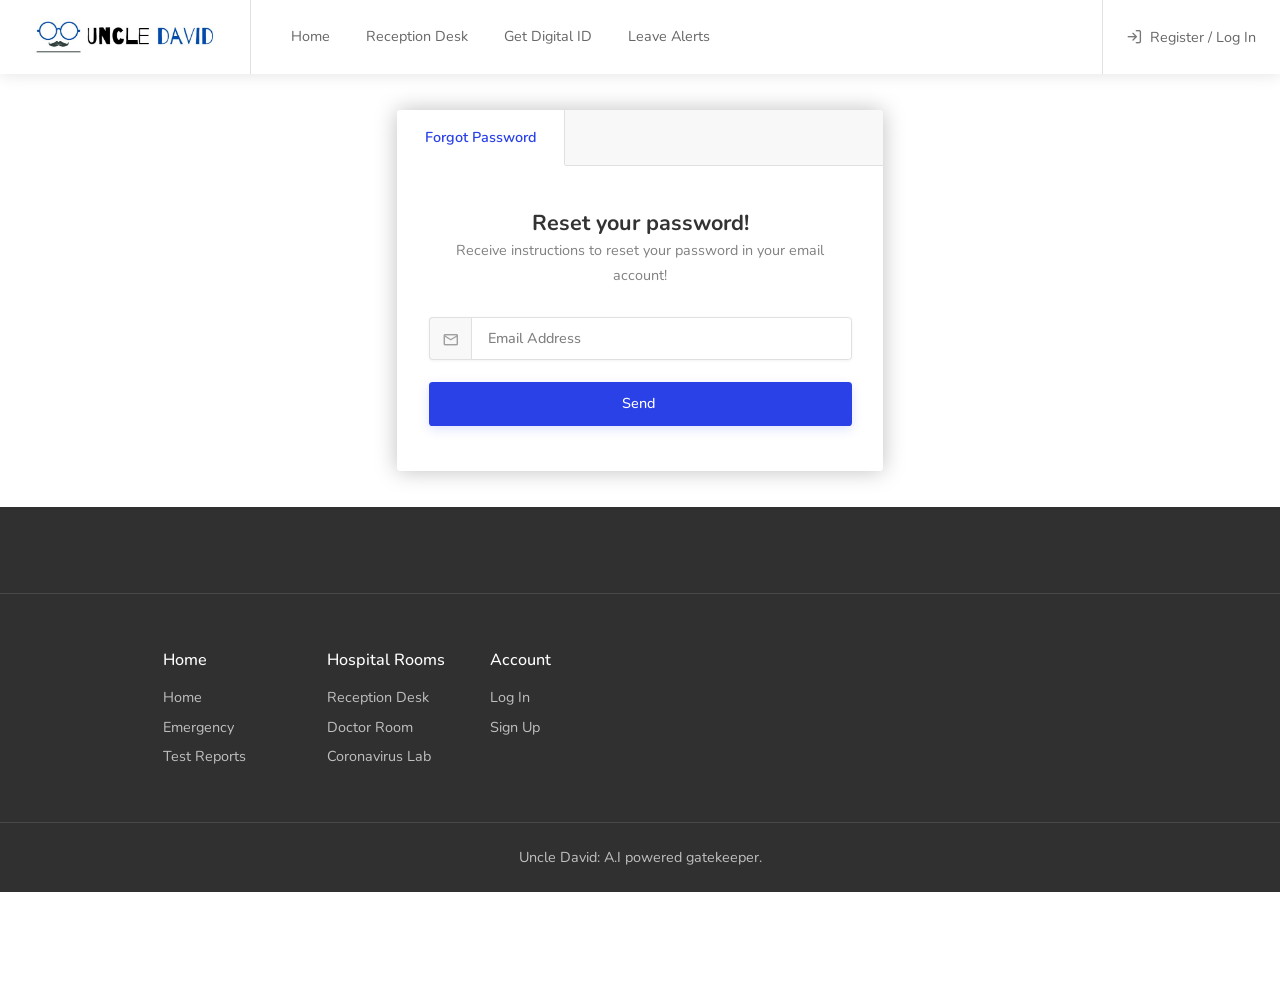
<file: Web App/source/forgot-password.html>
<!doctype html>
<html lang="en">

<meta http-equiv="content-type" content="text/html;charset=utf-8" />
<head>

    <!-- Basic Page Needs
    ================================================== -->
    <title>Forgot Password | Digital Hospital</title>

    <!-- inject:css -->
    <!-- CSS   ================================================== -->
    <link rel="stylesheet" href="css/bootstrap-grid.css">
    <link rel="stylesheet" href="css/icons.css">
    <link rel="stylesheet" href="css/style.css">
    <link rel="stylesheet" href="css/blue.css">
    <!-- endinject -->
    <link rel="stylesheet" href="https://fonts.googleapis.com/css?family=Nunito:300,400,600,700,800&amp;subset=latin-ext">
    <!-- page scaling-->
    <meta name="viewport" content="width=device-width, initial-scale=1, maximum-scale=1">

    <!--favicon-->
    <link rel="shortcut icon" href="images/favicon.ico" type="image/x-icon">
    <link rel="icon" href="images/favicon.ico" type="image/x-icon">
    <meta name="msapplication-TileColor" content="#da532c">

    <!-- Meta Tags Main -->
    <meta name='description' content='The forgot password page for Digital Hospital&#x27;s users'/>
    <meta name='title' content='Forgot Password'/>

    <!-- Google Fonts -->
    <link href='http://fonts.googleapis.com/' rel='dns-prefetch'/>
    <!-- Google CDN -->
    <link href='http://ajax.googleapis.com/' rel='dns-prefetch'/>
    <!-- CDN JS -->
    <link href='http://cdnjs.cloudflare.com/' rel='dns-prefetch'/>
    <!-- Google Analytics -->
    <link href='http://www.google-analytics.com/' rel='dns-prefetch'/>

    <!-- DNS Prefetch Ends -->


    <!-- BEGIN Open Graph tags -->
    <meta content='https://www.hirecream.com/forgot-password' property='og:url'/>
    <meta content='Forgot Password' property='og:title'/>

    <meta content='HireCream - The Cream of Experts' property='og:site_name'/>
    <meta content='The forgot password page for Digital Hospital&#x27;s users' property='og:description'/>
    <!-- END Open Graph tags -->


    <!-- BEGIN twitter card -->
    <meta content='summary' name='twitter:card'/>
    <meta content='@hirecream' name='twitter:site'/>
    <meta content='https://www.hirecream.com' name='twitter:domain'/>

    <meta content='https://www.hirecream.com/forgot-password' name='twitter:url'/>
    <meta content='Forgot Password' name='twitter:title'/>
    <meta content='The forgot password page for Digital Hospital&#x27;s users' name='twitter:description'/>

    <!-- END twitter card -->


    <link href='https://www.hirecream.com/forgot-password' rel='canonical'/>
    <meta charset='utf-8'/>

    <!-- Remove the tag below if support for older IE versions has to be dropped -->
    <meta content='IE=9; IE=8; IE=7; IE=EDGE; chrome=1' http-equiv='X-UA-Compatible'/>
    <meta content='dZPKuYVYMgFogZA-eVXyKw_11wj1b-To1y8v4h3qh6I' name='google-site-verification'/>
    <meta content='#2a41e8' name='theme-color'/>

    <meta content='en' http-equiv='content-language'/>




    <!-- Google Analytics. Remove the comments when the website goes live -->

    <!--<script async src="https://www.googletagmanager.com/gtag/js?id=UA-136119415-1"></script>-->
    <!--<script>-->
    <!--window.dataLayer = window.dataLayer || [];-->
    <!--function gtag(){dataLayer.push(arguments);}-->
    <!--gtag('js', new Date());-->

    <!--gtag('config', 'UA-136119415-1');-->
    <!--</script>-->
    <style>.right-side { top: 0; }</style>

</head>
<body>

<!-- Wrapper -->
<div id="wrapper">

        <!-- Header Container
            ================================================== -->
        <header id="header-container" class="fullwidth transparent">

            <!-- Header -->
            <div id="header">
                <div class="container">
                    <!-- Left Side Content -->
                    <div class="left-side">

                        <!-- Logo -->
                        <div id="logo">
                           <a href="index.html"><img src="new_files/uncle_jon_logo.jpg" alt="" style="-webkit-transition: 0s; transition: 0s;"></a>
                        </div>

                        <!-- Main Navigation -->
                        <nav id="navigation">
                            <ul id="responsive">
                                <li><a href="index.html" >Home</a></li>
                                <li><a href="signup.html" >Reception Desk</a></li>
        <!--                        <li><a href="/my-doctor-room" >Doctor Room</a></li>-->
                                <li><a href="signup.html" >Get Digital ID</a></li>
        <!--                        <li><a href="/my-pathology-tests" >Test Reports</a></li>-->
                                <li><a href="signup.html" >Leave Alerts</a></li>
                            </ul>
                        </nav>
                        <div class="clearfix"></div>
                        <!-- Main Navigation / End -->

                    </div>
                    <!-- Left Side Content / End -->


                    <!-- Right Side Content / End -->
                    <div class="right-side">

                        <div class="header-widget">
                            <a href="#sign-in-dialog" class="popup-with-zoom-anim log-in-button"><i class="icon-feather-log-in"></i> <span>Register / Log In</span></a>
                        </div>

                        <!-- Mobile Navigation Button -->
                        <span class="mmenu-trigger">
        					<button class="hamburger hamburger--collapse" type="button">
        						<span class="hamburger-box">
        							<span class="hamburger-inner"></span>
        						</span>
        					</button>
        				</span>

                    </div>
                    <!-- Right Side Content / End -->

                </div>
            </div>
            <!-- Header / End -->

        </header>
        <div class="clearfix"></div>
        <!-- Header Container / End -->
    <!--&lt;!&ndash; Sign In Popup-->
<!--================================================== &ndash;&gt;-->
<!--<div id="sign-in-dialog" class="zoom-anim-dialog mfp-hide dialog-with-tabs">-->
<div id="small-dialog-1" class="dialog-with-tabs">
    <!--Tabs -->
    <div class="sign-in-form">

        <ul class="popup-tabs-nav">

            <li><a href="#forgot_password">Forgot Password</a></li>
        </ul>

        <div class="popup-tabs-container">


                <!-- Login -->
                <div class="popup-tab-content" id="forgot_password">

                    <!-- Welcome Text -->
                    <div class="welcome-text">
                        <h3>Reset your password!</h3>
                        <span>Receive instructions to reset your password in your email account!</span>
                    </div>

                    <!-- Form -->
                    <form action="https://www.unclejon.xyz/forgot-password" method="post" id="forgot-form">
                        <div class="input-with-icon-left">
                            <i class="icon-material-baseline-mail-outline"></i>
                            <input type="email" class="input-text with-border" name="emailaddress" id="emailaddress" placeholder="Email Address" required/>
                        </div>
                        <!--<a href="#" class="forgot-password">Forgot Password?</a>-->
                    </form>


                    <!-- Button -->
                    <button class="button full-width button-sliding-icon ripple-effect" type="submit" form="forgot-form">Send <i class="icon-material-outline-arrow-right-alt"></i></button>

                </div>

        </div>
    </div>
</div>
<!-- Sign In Popup / End -->

   <!-- Footer
      ================================================== -->
   <div id="footer">

       <!-- Footer Top Section -->
       <div class="footer-top-section">
           <div class="container">
               <div class="row">
                   <div class="col-xl-12">

                       <!-- Footer Rows Container -->
                       <div class="footer-rows-container">

                           <!-- Left Side -->
                           <div class="footer-rows-left">
                               <div class="footer-row">
                                   <div class="footer-row-inner footer-logo">
<!--                                       <img src="new_files/logo-white.png" alt="">-->
                                   </div>
                               </div>
                           </div>

                       </div>
                       <!-- Footer Rows Container / End -->
                   </div>
               </div>
           </div>
       </div>
       <!-- Footer Top Section / End -->

       <!-- Footer Middle Section -->
       <div class="footer-middle-section">
           <div class="container">
               <div class="row">
                       <div class="col-xl-2 col-lg-2 col-md-3">
                           <div class="footer-links">
                               <h3>Home</h3>
                               <ul>
   <!--                                <li><a href="/all-talent"><span>All Categories</span></a></li>-->
   <!--                                <li><a href="/pricing"><span>Pricing</span></a></li>-->
                                   <li><a href="index.html"><span>Home</span></a></li>
                                   <li><a href="signup.html"><span>Emergency</span></a></li>
                                   <li><a href="error.html"><span>Test Reports</span></a></li>
                               </ul>
                           </div>
                       </div>

                       <!-- Links -->
                       <div class="col-xl-2 col-lg-2 col-md-3">
                           <div class="footer-links">
                               <h3>Hospital Rooms</h3>
                               <ul>
                                   <li><a href="signup.html"><span>Reception Desk</span></a></li>
                                   <li><a href="signup.html"><span>Doctor Room</span></a></li>
                                   <li><a href="signup.html"><span>Coronavirus Lab</span></a></li>
                               </ul>
                           </div>
                       </div>


                       <!-- Links -->
                       <div class="col-xl-2 col-lg-2 col-md-3">
                           <div class="footer-links">
                               <h3>Account</h3>
                               <ul>
                                   <li><a href="login.html"><span>Log In</span></a></li>
                                   <li><a href="signup.html"><span>Sign Up</span></a></li>
                               </ul>
                           </div>
                       </div>

               </div>
           </div>
       </div>
       <!-- Footer Middle Section / End -->

       <!-- Footer Copyrights -->
       <div class="footer-bottom-section">
           <div class="container">
               <div class="row">
                   <div class="col-xl-12">
                       Uncle David:</strong> A.I powered gatekeeper.
                   </div>
               </div>
           </div>
       </div>
       <!-- Footer Copyrights / End -->

   </div>
   <!-- Footer / End --></div>
<!-- Wrapper / End -->
<!-- Sign In Popup
================================================== -->
<div id="sign-in-dialog" class="zoom-anim-dialog mfp-hide dialog-with-tabs">
    <!--Tabs -->
    <div class="sign-in-form">

        <ul class="popup-tabs-nav">
            <li><a href="#register">Register</a></li>
            <li><a href="#login">Login</a></li>
        </ul>

        <div class="popup-tabs-container">

            <!-- Register -->
            <div class="popup-tab-content" id="register">

                <!-- Welcome Text -->
                <div class="welcome-text">
                    <h3>Let's create your account!</h3>
                </div>

                <!-- Account Type -->
                <form action="https://www.unclejon.xyz/signup" method="post" id="register-account-form">

                    <div class="account-type">

                        <div>
                            <input type="radio" name="account_type_radio" id="employer-radio" class="account_type_radio"checked value="w"/>
                            <label for="employer-radio" class="ripple-effect-dark"><i class="icon-feather-user-plus"></i> Employee</label>
                        </div>

                        <div>
                            <input type="radio" name="account_type_radio" id="freelancer-radio" class="account_type_radio" value="e"/>
                            <label for="freelancer-radio" class="ripple-effect-dark"><i class="icon-line-awesome-stethoscope"></i> Employer</label>
                        </div>


                    </div>

                    <!-- Form -->
                    <!--<form method="post" id="register-account-form">-->

                    <div class="account-type margin-bottom-0">
                    <div class="input-with-icon-left">
                        <i class="icon-feather-user"></i>
                        <input type="text" class="input-text with-border" name="firstName_register" id="firstName_register" placeholder="First Name" required/>
                    </div>

                        <div class="input-with-icon-left">
                            <i class="icon-feather-user"></i>
                            <input type="text" class="input-text with-border" name="lastName_register" id="lastName_register" placeholder="Last Name" required/>
                        </div>
                    </div>
                    <div class="input-with-icon-left">
                        <i class="icon-material-baseline-mail-outline"></i>
                        <input type="text" class="input-text with-border" name="emailaddress_register" id="emailaddress_register" placeholder="Email Address" required/>
                    </div>

                    <!--<div class="account-type margin-bottom-0">-->
                    <div class="input-with-icon-left" title="Should be at least 6 characters long" data-tippy-placement="bottom">
                        <i class="icon-feather-lock"></i>
                        <input type="password" type="password" pattern=".{6,}" title="Should be at least 6 characters long" class="input-text with-border" name="password_register" id="password_register" placeholder="Password" required/>
                    </div>

                    <div class="input-with-icon-left">
                        <i class="icon-feather-lock"></i>
                        <input type="password" type="password" pattern=".{6,}" title="Should be at least 6 characters long" class="input-text with-border" name="password_repeat_register" id="password_repeat_register" placeholder="Repeat Password" required/>
                    </div>
                    <!--</div>-->
                </form>

                <div class="notification notice">
                    <p>By signing up, you agree to our terms & conditions.</p>
                </div>

                <!-- Button -->
                <button class="margin-top-10 button full-width button-sliding-icon ripple-effect" type="submit" form="register-account-form" id="homie-submit">Register <i class="icon-material-outline-arrow-right-alt"></i></button>


                <!-- IE button fix -->

               <script>
                var form = document.getElementById("register-account-form");

                document.getElementById("homie-submit").addEventListener("click", function () {
                form.submit();
                });
                </script>

                <!-- Social Login -->
                <div class="social-login-separator"><span>or</span></div>
                <div class="social-login-buttons">
                    <button onclick="window.location.href='https://www.facebook.com/v3.2/dialog/oauth?response_type=code&amp;redirect_uri=http%3A%2F%2Flocalhost%3A2525%2Fauth%2Ffacebook%2Fcallback&amp;scope=email&amp;client_id=417841572142849'" class="facebook-login ripple-effect"><i class="icon-brand-facebook-f"></i> Register via Facebook</button>
                    <button onclick="window.location.href='https://accounts.google.com/o/oauth2/v2/auth?response_type=code&amp;redirect_uri=http%3A%2F%2Flocalhost%3A2525%2Fauth%2Fgoogle%2Fcallback&amp;scope=email%20profile&amp;client_id=93946577925-rohot45ub231rkr2sp3bktu7tbe66hdk.apps.googleusercontent.com'"  class="google-login ripple-effect"><i class="icon-brand-google"></i> Register via Google</button>
                </div>

            </div>


            <!-- Login -->
            <div class="popup-tab-content" id="login">

                <!-- Welcome Text -->
                <div class="welcome-text">
                    <h3>Welcome to Uncle David's world!</h3>
                    <span>Don't have an account? <a href="#" class="register-tab">Sign Up!</a></span>
                </div>

                <!-- Form -->
                <form action="https://www.unclejon.xyz/login" method="post" id="login-form">
                    <div class="input-with-icon-left">
                        <i class="icon-material-baseline-mail-outline"></i>
                        <input type="text" class="input-text with-border" name="emailaddress" id="emailaddress" placeholder="Email Address" required/>
                    </div>

                    <div class="input-with-icon-left">
                        <i class="icon-material-outline-lock"></i>
                        <input type="password" class="input-text with-border" name="password" id="password" placeholder="Password" required/>
                    </div>
                    <a href="forgot-password.html" class="forgot-password">Forgot Password?</a>
                </form>

                <!-- Button -->
                <button class="button full-width button-sliding-icon ripple-effect" type="submit" form="login-form">Log In <i class="icon-material-outline-arrow-right-alt"></i></button>

                <!-- Social Login -->
                <div class="social-login-separator"><span>or</span></div>
                <div class="social-login-buttons">
                    <button onclick="window.location.href='https://www.facebook.com/v3.2/dialog/oauth?response_type=code&amp;redirect_uri=http%3A%2F%2Flocalhost%3A2525%2Fauth%2Ffacebook%2Fcallback&amp;scope=email&amp;client_id=417841572142849'" class="facebook-login ripple-effect"><i class="icon-brand-facebook-f"></i> Log In via Facebook</button>
                    <button onclick="window.location.href='https://accounts.google.com/o/oauth2/v2/auth?response_type=code&amp;redirect_uri=http%3A%2F%2Flocalhost%3A2525%2Fauth%2Fgoogle%2Fcallback&amp;scope=email%20profile&amp;client_id=93946577925-rohot45ub231rkr2sp3bktu7tbe66hdk.apps.googleusercontent.com'"  class="google-login ripple-effect"><i class="icon-brand-google"></i> Log In via Google</button>
                </div>

            </div>


        </div>
    </div>
</div>
<!-- Sign In Popup / End -->
<!-- inject:js -->

<!-- Scripts================================================== -->
<script src="js/jquery-3.3.1.min.js"></script>
<script src="js/jquery-migrate-3.0.0.min.js"></script>
<script src="js/mmenu.min.js"></script>
<script src="js/tippy.all.min.js"></script>
<script src="js/simplebar.min.js"></script>
<script src="js/bootstrap-slider.min.js"></script>
<script src="js/bootstrap-select.min.js"></script>
<script src="js/snackbar.js"></script>
<script src="js/clipboard.min.js"></script>
<script src="js/counterup.min.js"></script>
<script src="js/magnific-popup.min.js"></script>
<script src="js/slick.min.js"></script>
<script src="js/custom.js"></script>
<!-- endinject -->

<!--<script src="/typed.js"></script>-->

<!--<script src="//code.tidio.co/n9e2bi5ywcf1w5jtsyuewnes0snyd2tb.js" async></script>-->
<!--<script>(function(h,o,t,j,a,r){h.hj=h.hj||function(){(h.hj.q=h.hj.q||[]).push(arguments)};h._hjSettings={hjid:1773985,hjsv:6};a=o.getElementsByTagName('head')[0];r=o.createElement('script');r.async=1; r.src=t+h._hjSettings.hjid+j+h._hjSettings.hjsv; a.appendChild(r);})(window,document,'https://static.hotjar.com/c/hotjar-','.js?sv=');</script>-->
<!--<script data-cookie-notice='{ "learnMoreLinkEnabled": true, "learnMoreLinkHref": "/privacy" }'-->
        <!--src="https://unpkg.com/cookie-notice@^1/dist/cookie.notice.min.js">-->
<!--</script>-->
</body>

</html>
</file>
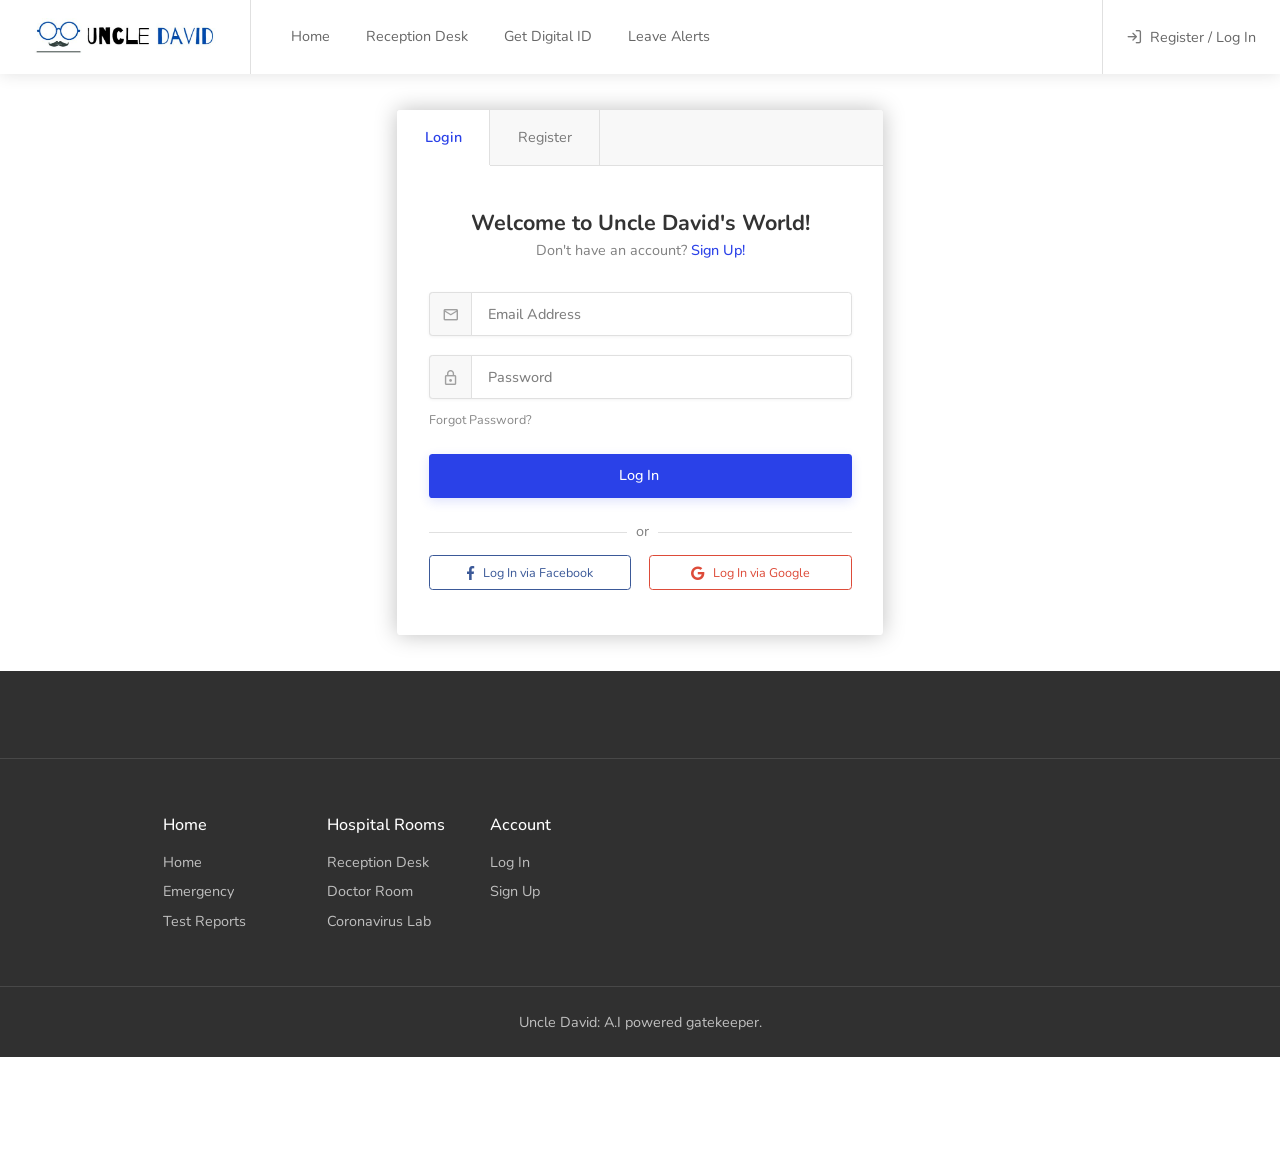
<file: Web App/source/login.html>
<!doctype html>
<html lang="en">

<!-- Mirrored from www.unclejon.xyz/login by HTTrack Website Copier/3.x [XR&CO'2014], Sun, 24 May 2020 15:31:03 GMT -->
<!-- Added by HTTrack --><meta http-equiv="content-type" content="text/html;charset=utf-8" /><!-- /Added by HTTrack -->
<head>

    <!-- Basic Page Needs
    ================================================== -->
    <title>Login | Digital Hospital</title>

    <!-- inject:css -->
    <!-- CSS   ================================================== -->
    <link rel="stylesheet" href="css/bootstrap-grid.css">
    <link rel="stylesheet" href="css/icons.css">
    <link rel="stylesheet" href="css/style.css">
    <link rel="stylesheet" href="css/blue.css">
    <!-- endinject -->
    <link rel="stylesheet" href="https://fonts.googleapis.com/css?family=Nunito:300,400,600,700,800&amp;subset=latin-ext">
    <!-- page scaling-->
    <meta name="viewport" content="width=device-width, initial-scale=1, maximum-scale=1">

    <!--favicon-->
    <link rel="shortcut icon" href="images/favicon.ico" type="image/x-icon">
    <link rel="icon" href="images/favicon.ico" type="image/x-icon">
    <meta name="msapplication-TileColor" content="#da532c">

    <!-- Meta Tags Main -->
    <meta name='description' content='The login page for Digital Hospital&#x27;s users'/>
    <meta name='title' content='Login'/>

    <!-- Google Fonts -->
    <link href='http://fonts.googleapis.com/' rel='dns-prefetch'/>
    <!-- Google CDN -->
    <link href='http://ajax.googleapis.com/' rel='dns-prefetch'/>
    <!-- CDN JS -->
    <link href='http://cdnjs.cloudflare.com/' rel='dns-prefetch'/>
    <!-- Google Analytics -->
    <link href='http://www.google-analytics.com/' rel='dns-prefetch'/>

    <!-- DNS Prefetch Ends -->


    <!-- BEGIN Open Graph tags -->
    <meta content='https://www.hirecream.com/login' property='og:url'/>
    <meta content='Login' property='og:title'/>

    <meta content='HireCream - The Cream of Experts' property='og:site_name'/>
    <meta content='The login page for Digital Hospital&#x27;s users' property='og:description'/>
    <!-- END Open Graph tags -->


    <!-- BEGIN twitter card -->
    <meta content='summary' name='twitter:card'/>
    <meta content='@hirecream' name='twitter:site'/>
    <meta content='https://www.hirecream.com' name='twitter:domain'/>

    <meta content='https://www.hirecream.com/login' name='twitter:url'/>
    <meta content='Login' name='twitter:title'/>
    <meta content='The login page for Digital Hospital&#x27;s users' name='twitter:description'/>

    <!-- END twitter card -->


    <link href='https://www.hirecream.com/login' rel='canonical'/>
    <meta charset='utf-8'/>

    <!-- Remove the tag below if support for older IE versions has to be dropped -->
    <meta content='IE=9; IE=8; IE=7; IE=EDGE; chrome=1' http-equiv='X-UA-Compatible'/>
    <meta content='dZPKuYVYMgFogZA-eVXyKw_11wj1b-To1y8v4h3qh6I' name='google-site-verification'/>
    <meta content='#2a41e8' name='theme-color'/>

    <meta content='en' http-equiv='content-language'/>




    <!-- Google Analytics. Remove the comments when the website goes live -->

    <!--<script async src="https://www.googletagmanager.com/gtag/js?id=UA-136119415-1"></script>-->
    <!--<script>-->
    <!--window.dataLayer = window.dataLayer || [];-->
    <!--function gtag(){dataLayer.push(arguments);}-->
    <!--gtag('js', new Date());-->

    <!--gtag('config', 'UA-136119415-1');-->
    <!--</script>-->
    <style>.right-side { top: 0; }</style>

</head>
<body>

<!-- Wrapper -->
<div id="wrapper">

        <!-- Header Container
            ================================================== -->
        <header id="header-container" class="fullwidth transparent">

            <!-- Header -->
            <div id="header">
                <div class="container">
                    <!-- Left Side Content -->
                    <div class="left-side">

                        <!-- Logo -->
                        <div id="logo">
                           <a href="index.html"><img src="new_files/uncle_jon_logo.jpg" alt="" style="-webkit-transition: 0s; transition: 0s;"></a>
                        </div>

                        <!-- Main Navigation -->
                        <nav id="navigation">
                            <ul id="responsive">
                                <li><a href="index.html" >Home</a></li>
                                <li><a href="signup.html" >Reception Desk</a></li>
        <!--                        <li><a href="/my-doctor-room" >Doctor Room</a></li>-->
                                <li><a href="signup.html" >Get Digital ID</a></li>
        <!--                        <li><a href="/my-pathology-tests" >Test Reports</a></li>-->
                                <li><a href="signup.html" >Leave Alerts</a></li>
                            </ul>
                        </nav>
                        <div class="clearfix"></div>
                        <!-- Main Navigation / End -->

                    </div>
                    <!-- Left Side Content / End -->


                    <!-- Right Side Content / End -->
                    <div class="right-side">

                        <div class="header-widget">
                            <a href="#sign-in-dialog" class="popup-with-zoom-anim log-in-button"><i class="icon-feather-log-in"></i> <span>Register / Log In</span></a>
                        </div>

                        <!-- Mobile Navigation Button -->
                        <span class="mmenu-trigger">
        					<button class="hamburger hamburger--collapse" type="button">
        						<span class="hamburger-box">
        							<span class="hamburger-inner"></span>
        						</span>
        					</button>
        				</span>

                    </div>
                    <!-- Right Side Content / End -->

                </div>
            </div>
            <!-- Header / End -->

        </header>
        <div class="clearfix"></div>
        <!-- Header Container / End -->
    <!--&lt;!&ndash; Sign In Popup-->
<!--================================================== &ndash;&gt;-->
<!--<div id="sign-in-dialog" class="zoom-anim-dialog mfp-hide dialog-with-tabs">-->
<div id="small-dialog-1" class="dialog-with-tabs">
    <!--Tabs -->
    <div class="sign-in-form">

        <ul class="popup-tabs-nav">

            <li><a href="#login">Login</a></li>
            <li><a href="#register">Register</a></li>
        </ul>

        <div class="popup-tabs-container">


                <!-- Login -->
                <div class="popup-tab-content" id="login">

                    <!-- Welcome Text -->
                    <div class="welcome-text">
                        <h3>Welcome to Uncle David's World!</h3>
                        <span>Don't have an account? <a href="#" class="register-tab">Sign Up!</a></span>
                    </div>

                    <!-- Form -->
                    <form action="https://www.uncledavid.xyz/login" method="post" id="login-form">
                        <div class="input-with-icon-left">
                            <i class="icon-material-baseline-mail-outline"></i>
                            <input type="text" class="input-text with-border" name="emailaddress" id="emailaddress" placeholder="Email Address" required/>
                        </div>

                        <div class="input-with-icon-left">
                            <i class="icon-material-outline-lock"></i>
                            <input type="password" class="input-text with-border" name="password" id="password" placeholder="Password" required/>
                        </div>
                        <a href="forgot-password.html" class="forgot-password">Forgot Password?</a>
                    </form>


                    <!-- Button -->
                    <button class="button full-width button-sliding-icon ripple-effect" type="submit" form="login-form">Log In <i class="icon-material-outline-arrow-right-alt"></i></button>

                    <!-- Social Login -->
                    <div class="social-login-separator"><span>or</span></div>
                    <div class="social-login-buttons">
                        <button onclick="window.location.href='https://www.facebook.com/v3.2/dialog/oauth?response_type=code&amp;redirect_uri=http%3A%2F%2Flocalhost%3A2525%2Fauth%2Ffacebook%2Fcallback&amp;scope=email&amp;client_id=417841572142849'"  class="facebook-login ripple-effect"><i class="icon-brand-facebook-f"></i> Log In via Facebook</button>
                        <button onclick="window.location.href='https://accounts.google.com/o/oauth2/v2/auth?response_type=code&amp;redirect_uri=http%3A%2F%2Flocalhost%3A2525%2Fauth%2Fgoogle%2Fcallback&amp;scope=email%20profile&amp;client_id=93946577925-rohot45ub231rkr2sp3bktu7tbe66hdk.apps.googleusercontent.com'"  class="google-login ripple-effect"><i class="icon-brand-google"></i> Log In via Google</button>
                    </div>

                </div>


            <!-- Register -->
            <div class="popup-tab-content" id="register" >

                <!-- Welcome Text -->
                <div class="welcome-text">
                    <h3>Let's create your account!</h3>
                </div>

                <!-- Account Type -->
                <form action="https://www.uncledavid.xyz/signup" method="post" id="register-account-form">

                    <div class="account-type">

                        <div>
                            <input type="radio" name="account_type_radio" id="employer-radio" class="account_type_radio"checked value="w"/>
                            <label for="employer-radio" class="ripple-effect-dark"><i class="icon-feather-user-plus"></i> Employee</label>
                        </div>

                        <div>
                            <input type="radio" name="account_type_radio" id="freelancer-radio" class="account_type_radio" value="e"/>
                            <label for="freelancer-radio" class="ripple-effect-dark"><i class="icon-line-awesome-stethoscope"></i> Employer</label>
                        </div>
                    </div>

                    <!-- Form -->
                    <!--<form method="post" id="register-account-form">-->
                    <div class="account-type margin-bottom-0">
                        <div class="input-with-icon-left">
                            <i class="icon-feather-user"></i>
                            <input type="text" class="input-text with-border" name="firstName_register" id="firstName_register" placeholder="First Name" required/>
                        </div>

                        <div class="input-with-icon-left">
                            <i class="icon-feather-user"></i>
                            <input type="text" class="input-text with-border" name="lastName_register" id="lastName_register" placeholder="Last Name" required/>
                        </div>
                    </div>
                    <div class="input-with-icon-left">
                        <i class="icon-material-baseline-mail-outline"></i>
                        <input type="text" class="input-text with-border" name="emailaddress_register" id="emailaddress_register" placeholder="Email Address" required/>
                    </div>

                    <div class="input-with-icon-left" title="Should be at least 6 characters long" data-tippy-placement="bottom">
                        <i class="icon-feather-lock"></i>
                        <input type="password" type="password" pattern=".{6,}" title="Should be at least 6 characters long" class="input-text with-border" name="password_register" id="password_register" placeholder="Password" required/>
                    </div>

                    <div class="input-with-icon-left">
                        <i class="icon-feather-lock"></i>
                        <input type="password" type="password" pattern=".{6,}" title="Should be at least 6 characters long" class="input-text with-border" name="password_repeat_register" id="password_repeat_register" placeholder="Repeat Password" required/>
                    </div>
                </form>

                <div class="notification notice">
                    <p>By signing up, you agree to our terms & conditions.</p>
                </div>



                <!-- Button -->
                <button class="margin-top-10 button full-width button-sliding-icon ripple-effect" type="submit" form="register-account-form">Register <i class="icon-material-outline-arrow-right-alt"></i></button>

                <!-- Social Login -->
                <div class="social-login-separator"><span>or</span></div>
                <div class="social-login-buttons">
                    <button onclick="window.location.href='https://www.facebook.com/v3.2/dialog/oauth?response_type=code&amp;redirect_uri=http%3A%2F%2Flocalhost%3A2525%2Fauth%2Ffacebook%2Fcallback&amp;scope=email&amp;client_id=417841572142849'"  class="facebook-login ripple-effect"><i class="icon-brand-facebook-f"></i> Register via Facebook</button>
                    <button onclick="window.location.href='https://accounts.google.com/o/oauth2/v2/auth?response_type=code&amp;redirect_uri=http%3A%2F%2Flocalhost%3A2525%2Fauth%2Fgoogle%2Fcallback&amp;scope=email%20profile&amp;client_id=93946577925-rohot45ub231rkr2sp3bktu7tbe66hdk.apps.googleusercontent.com'"  class="google-login ripple-effect"><i class="icon-brand-google"></i> Register via Google</button>
                </div>

            </div>


        </div>
    </div>
</div>
<!-- Sign In Popup / End -->

   <!-- Footer
      ================================================== -->
   <div id="footer">

       <!-- Footer Top Section -->
       <div class="footer-top-section">
           <div class="container">
               <div class="row">
                   <div class="col-xl-12">

                       <!-- Footer Rows Container -->
                       <div class="footer-rows-container">

                           <!-- Left Side -->
                           <div class="footer-rows-left">
                               <div class="footer-row">
                                   <div class="footer-row-inner footer-logo">
<!--                                       <img src="new_files/logo-white.png" alt="">-->
                                   </div>
                               </div>
                           </div>

                       </div>
                       <!-- Footer Rows Container / End -->
                   </div>
               </div>
           </div>
       </div>
       <!-- Footer Top Section / End -->

       <!-- Footer Middle Section -->
       <div class="footer-middle-section">
           <div class="container">
               <div class="row">
                       <div class="col-xl-2 col-lg-2 col-md-3">
                           <div class="footer-links">
                               <h3>Home</h3>
                               <ul>
   <!--                                <li><a href="/all-talent"><span>All Categories</span></a></li>-->
   <!--                                <li><a href="/pricing"><span>Pricing</span></a></li>-->
                                   <li><a href="index.html"><span>Home</span></a></li>
                                   <li><a href="signup.html"><span>Emergency</span></a></li>
                                   <li><a href="error.html"><span>Test Reports</span></a></li>
                               </ul>
                           </div>
                       </div>

                       <!-- Links -->
                       <div class="col-xl-2 col-lg-2 col-md-3">
                           <div class="footer-links">
                               <h3>Hospital Rooms</h3>
                               <ul>
                                   <li><a href="signup.html"><span>Reception Desk</span></a></li>
                                   <li><a href="signup.html"><span>Doctor Room</span></a></li>
                                   <li><a href="signup.html"><span>Coronavirus Lab</span></a></li>
                               </ul>
                           </div>
                       </div>


                       <!-- Links -->
                       <div class="col-xl-2 col-lg-2 col-md-3">
                           <div class="footer-links">
                               <h3>Account</h3>
                               <ul>
                                   <li><a href="login.html"><span>Log In</span></a></li>
                                   <li><a href="signup.html"><span>Sign Up</span></a></li>
                               </ul>
                           </div>
                       </div>

               </div>
           </div>
       </div>
       <!-- Footer Middle Section / End -->

       <!-- Footer Copyrights -->
       <div class="footer-bottom-section">
           <div class="container">
               <div class="row">
                   <div class="col-xl-12">
                       Uncle David:</strong> A.I powered gatekeeper.
                   </div>
               </div>
           </div>
       </div>
       <!-- Footer Copyrights / End -->

   </div>
   <!-- Footer / End --></div>
<!-- Wrapper / End -->
<!-- Sign In Popup
================================================== -->
<div id="sign-in-dialog" class="zoom-anim-dialog mfp-hide dialog-with-tabs">
    <!--Tabs -->
    <div class="sign-in-form">

        <ul class="popup-tabs-nav">
            <li><a href="#register">Register</a></li>
            <li><a href="#login">Login</a></li>
        </ul>

        <div class="popup-tabs-container">

            <!-- Register -->
            <div class="popup-tab-content" id="register">

                <!-- Welcome Text -->
                <div class="welcome-text">
                    <h3>Let's create your account!</h3>
                </div>

                <!-- Account Type -->
                <form action="https://www.uncledavid.xyz/signup" method="post" id="register-account-form">

                    <div class="account-type">

                        <div>
                            <input type="radio" name="account_type_radio" id="employer-radio" class="account_type_radio"checked value="w"/>
                            <label for="employer-radio" class="ripple-effect-dark"><i class="icon-feather-user-plus"></i> Employee</label>
                        </div>

                        <div>
                            <input type="radio" name="account_type_radio" id="freelancer-radio" class="account_type_radio" value="e"/>
                            <label for="freelancer-radio" class="ripple-effect-dark"><i class="icon-line-awesome-stethoscope"></i> Employer</label>
                        </div>


                    </div>

                    <!-- Form -->
                    <!--<form method="post" id="register-account-form">-->

                    <div class="account-type margin-bottom-0">
                    <div class="input-with-icon-left">
                        <i class="icon-feather-user"></i>
                        <input type="text" class="input-text with-border" name="firstName_register" id="firstName_register" placeholder="First Name" required/>
                    </div>

                        <div class="input-with-icon-left">
                            <i class="icon-feather-user"></i>
                            <input type="text" class="input-text with-border" name="lastName_register" id="lastName_register" placeholder="Last Name" required/>
                        </div>
                    </div>
                    <div class="input-with-icon-left">
                        <i class="icon-material-baseline-mail-outline"></i>
                        <input type="text" class="input-text with-border" name="emailaddress_register" id="emailaddress_register" placeholder="Email Address" required/>
                    </div>

                    <!--<div class="account-type margin-bottom-0">-->
                    <div class="input-with-icon-left" title="Should be at least 6 characters long" data-tippy-placement="bottom">
                        <i class="icon-feather-lock"></i>
                        <input type="password" type="password" pattern=".{6,}" title="Should be at least 6 characters long" class="input-text with-border" name="password_register" id="password_register" placeholder="Password" required/>
                    </div>

                    <div class="input-with-icon-left">
                        <i class="icon-feather-lock"></i>
                        <input type="password" type="password" pattern=".{6,}" title="Should be at least 6 characters long" class="input-text with-border" name="password_repeat_register" id="password_repeat_register" placeholder="Repeat Password" required/>
                    </div>
                    <!--</div>-->
                </form>

                <div class="notification notice">
                    <p>By signing up, you agree to our terms & conditions.</p>
                </div>

                <!-- Button -->
                <button class="margin-top-10 button full-width button-sliding-icon ripple-effect" type="submit" form="register-account-form" id="homie-submit">Register <i class="icon-material-outline-arrow-right-alt"></i></button>


                <!-- IE button fix -->

               <script>
                var form = document.getElementById("register-account-form");

                document.getElementById("homie-submit").addEventListener("click", function () {
                form.submit();
                });
                </script>

                <!-- Social Login -->
                <div class="social-login-separator"><span>or</span></div>
                <div class="social-login-buttons">
                    <button onclick="window.location.href='https://www.facebook.com/v3.2/dialog/oauth?response_type=code&amp;redirect_uri=http%3A%2F%2Flocalhost%3A2525%2Fauth%2Ffacebook%2Fcallback&amp;scope=email&amp;client_id=417841572142849'" class="facebook-login ripple-effect"><i class="icon-brand-facebook-f"></i> Register via Facebook</button>
                    <button onclick="window.location.href='https://accounts.google.com/o/oauth2/v2/auth?response_type=code&amp;redirect_uri=http%3A%2F%2Flocalhost%3A2525%2Fauth%2Fgoogle%2Fcallback&amp;scope=email%20profile&amp;client_id=93946577925-rohot45ub231rkr2sp3bktu7tbe66hdk.apps.googleusercontent.com'"  class="google-login ripple-effect"><i class="icon-brand-google"></i> Register via Google</button>
                </div>

            </div>


            <!-- Login -->
            <div class="popup-tab-content" id="login">

                <!-- Welcome Text -->
                <div class="welcome-text">
                    <h3>Welcome to Uncle David's world!</h3>
                    <span>Don't have an account? <a href="#" class="register-tab">Sign Up!</a></span>
                </div>

                <!-- Form -->
                <form action="https://www.uncledavid.xyz/login" method="post" id="login-form">
                    <div class="input-with-icon-left">
                        <i class="icon-material-baseline-mail-outline"></i>
                        <input type="text" class="input-text with-border" name="emailaddress" id="emailaddress" placeholder="Email Address" required/>
                    </div>

                    <div class="input-with-icon-left">
                        <i class="icon-material-outline-lock"></i>
                        <input type="password" class="input-text with-border" name="password" id="password" placeholder="Password" required/>
                    </div>
                    <a href="forgot-password.html" class="forgot-password">Forgot Password?</a>
                </form>

                <!-- Button -->
                <button class="button full-width button-sliding-icon ripple-effect" type="submit" form="login-form">Log In <i class="icon-material-outline-arrow-right-alt"></i></button>

                <!-- Social Login -->
                <div class="social-login-separator"><span>or</span></div>
                <div class="social-login-buttons">
                    <button onclick="window.location.href='https://www.facebook.com/v3.2/dialog/oauth?response_type=code&amp;redirect_uri=http%3A%2F%2Flocalhost%3A2525%2Fauth%2Ffacebook%2Fcallback&amp;scope=email&amp;client_id=417841572142849'" class="facebook-login ripple-effect"><i class="icon-brand-facebook-f"></i> Log In via Facebook</button>
                    <button onclick="window.location.href='https://accounts.google.com/o/oauth2/v2/auth?response_type=code&amp;redirect_uri=http%3A%2F%2Flocalhost%3A2525%2Fauth%2Fgoogle%2Fcallback&amp;scope=email%20profile&amp;client_id=93946577925-rohot45ub231rkr2sp3bktu7tbe66hdk.apps.googleusercontent.com'"  class="google-login ripple-effect"><i class="icon-brand-google"></i> Log In via Google</button>
                </div>

            </div>


        </div>
    </div>
</div>
<!-- Sign In Popup / End -->
<!-- inject:js -->

<!-- Scripts================================================== -->
<script src="js/jquery-3.3.1.min.js"></script>
<script src="js/jquery-migrate-3.0.0.min.js"></script>
<script src="js/mmenu.min.js"></script>
<script src="js/tippy.all.min.js"></script>
<script src="js/simplebar.min.js"></script>
<script src="js/bootstrap-slider.min.js"></script>
<script src="js/bootstrap-select.min.js"></script>
<script src="js/snackbar.js"></script>
<script src="js/clipboard.min.js"></script>
<script src="js/counterup.min.js"></script>
<script src="js/magnific-popup.min.js"></script>
<script src="js/slick.min.js"></script>
<script src="js/custom.js"></script>
<!-- endinject -->

<!--<script src="/typed.js"></script>-->

<!--<script src="//code.tidio.co/n9e2bi5ywcf1w5jtsyuewnes0snyd2tb.js" async></script>-->
<!--<script>(function(h,o,t,j,a,r){h.hj=h.hj||function(){(h.hj.q=h.hj.q||[]).push(arguments)};h._hjSettings={hjid:1773985,hjsv:6};a=o.getElementsByTagName('head')[0];r=o.createElement('script');r.async=1; r.src=t+h._hjSettings.hjid+j+h._hjSettings.hjsv; a.appendChild(r);})(window,document,'https://static.hotjar.com/c/hotjar-','.js?sv=');</script>-->
<!--<script data-cookie-notice='{ "learnMoreLinkEnabled": true, "learnMoreLinkHref": "/privacy" }'-->
        <!--src="https://unpkg.com/cookie-notice@^1/dist/cookie.notice.min.js">-->
<!--</script>-->
</body>

</html>
</file>
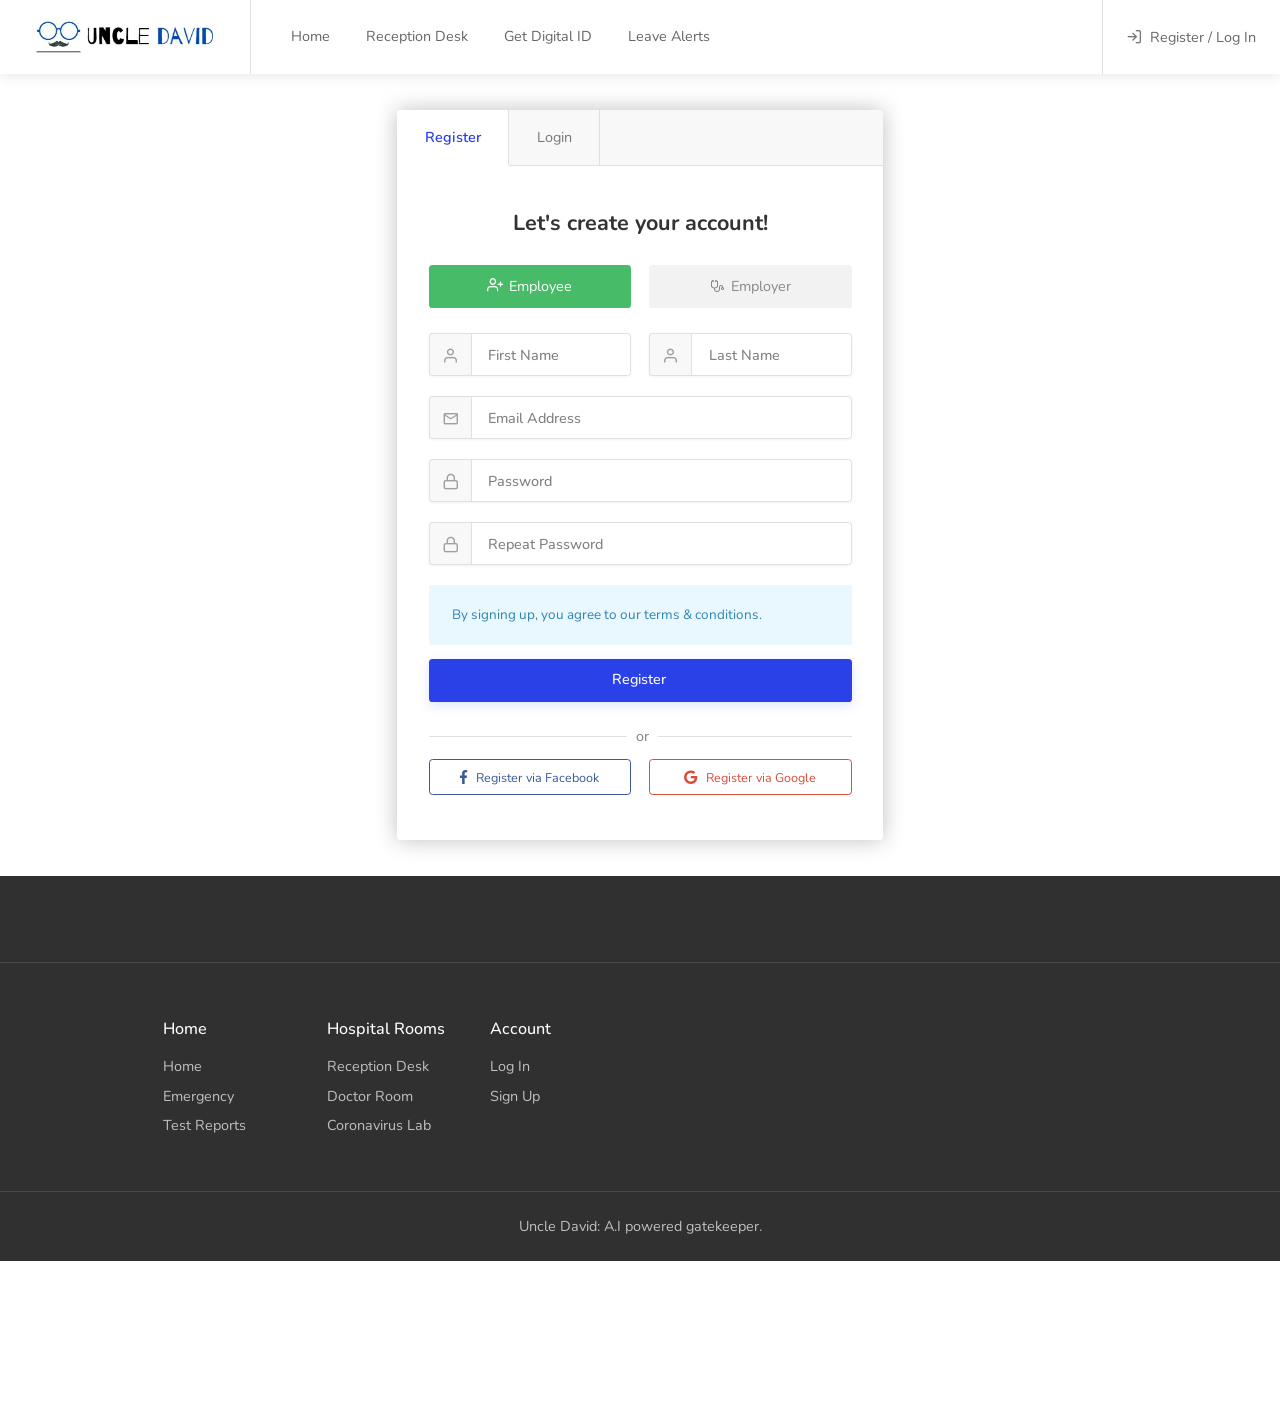
<file: Web App/source/signup.html>
<!doctype html>
<html lang="en">

<!-- Added by HTTrack --><meta http-equiv="content-type" content="text/html;charset=utf-8" /><!-- /Added by HTTrack -->
<head>

    <!-- Basic Page Needs
    ================================================== -->
    <title>Sign Up | Digital Hospital</title>

    <!-- inject:css -->
    <!-- CSS   ================================================== -->
    <link rel="stylesheet" href="css/bootstrap-grid.css">
    <link rel="stylesheet" href="css/icons.css">
    <link rel="stylesheet" href="css/style.css">
    <link rel="stylesheet" href="css/blue.css">
    <!-- endinject -->


    <link rel="stylesheet" href="https://fonts.googleapis.com/css?family=Nunito:300,400,600,700,800&amp;subset=latin-ext">
    <!-- page scaling-->
    <meta name="viewport" content="width=device-width, initial-scale=1, maximum-scale=1">

    <!--favicon-->
    <link rel="shortcut icon" href="images/favicon.ico" type="image/x-icon">
    <link rel="icon" href="images/favicon.ico" type="image/x-icon">
    <meta name="msapplication-TileColor" content="#da532c">

    <!-- Meta Tags Main -->
    <meta name='description' content='The signup page for Digital Hospital&#x27;s users'/>
    <meta name='title' content='Sign Up'/>

    <!-- Google Fonts -->
    <link href='http://fonts.googleapis.com/' rel='dns-prefetch'/>
    <!-- Google CDN -->
    <link href='http://ajax.googleapis.com/' rel='dns-prefetch'/>
    <!-- CDN JS -->
    <link href='http://cdnjs.cloudflare.com/' rel='dns-prefetch'/>
    <!-- Google Analytics -->
    <link href='http://www.google-analytics.com/' rel='dns-prefetch'/>

    <!-- DNS Prefetch Ends -->


    <!-- BEGIN Open Graph tags -->
    <meta content='https://www.hirecream.com/signup' property='og:url'/>
    <meta content='Sign Up' property='og:title'/>

    <meta content='HireCream - The Cream of Experts' property='og:site_name'/>
    <meta content='The signup page for Digital Hospital&#x27;s users' property='og:description'/>
    <!-- END Open Graph tags -->


    <!-- BEGIN twitter card -->
    <meta content='summary' name='twitter:card'/>
    <meta content='@hirecream' name='twitter:site'/>
    <meta content='https://www.hirecream.com' name='twitter:domain'/>

    <meta content='https://www.hirecream.com/signup' name='twitter:url'/>
    <meta content='Sign Up' name='twitter:title'/>
    <meta content='The signup page for Digital Hospital&#x27;s users' name='twitter:description'/>

    <!-- END twitter card -->


    <link href='https://www.hirecream.com/signup' rel='canonical'/>
    <meta charset='utf-8'/>

    <!-- Remove the tag below if support for older IE versions has to be dropped -->
    <meta content='IE=9; IE=8; IE=7; IE=EDGE; chrome=1' http-equiv='X-UA-Compatible'/>
    <meta content='dZPKuYVYMgFogZA-eVXyKw_11wj1b-To1y8v4h3qh6I' name='google-site-verification'/>
    <meta content='#2a41e8' name='theme-color'/>

    <meta content='en' http-equiv='content-language'/>




    <!-- Google Analytics. Remove the comments when the website goes live -->

    <!--<script async src="https://www.googletagmanager.com/gtag/js?id=UA-136119415-1"></script>-->
    <!--<script>-->
    <!--window.dataLayer = window.dataLayer || [];-->
    <!--function gtag(){dataLayer.push(arguments);}-->
    <!--gtag('js', new Date());-->

    <!--gtag('config', 'UA-136119415-1');-->
    <!--</script>-->
    <style>.right-side { top: 0; }</style>

</head>
<body>

<!-- Wrapper -->
<div id="wrapper">

        <!-- Header Container
            ================================================== -->
        <header id="header-container" class="fullwidth transparent">

            <!-- Header -->
            <div id="header">
                <div class="container">
                    <!-- Left Side Content -->
                    <div class="left-side">

                        <!-- Logo -->
                        <div id="logo">
                           <a href="index.html"><img src="new_files/uncle_jon_logo.jpg" alt="" style="-webkit-transition: 0s; transition: 0s;"></a>
                        </div>

                        <!-- Main Navigation -->
                        <nav id="navigation">
                            <ul id="responsive">
                                <li><a href="index.html" >Home</a></li>
                                <li><a href="signup.html" >Reception Desk</a></li>
        <!--                        <li><a href="/my-doctor-room" >Doctor Room</a></li>-->
                                <li><a href="signup.html" >Get Digital ID</a></li>
        <!--                        <li><a href="/my-pathology-tests" >Test Reports</a></li>-->
                                <li><a href="signup.html" >Leave Alerts</a></li>
                            </ul>
                        </nav>
                        <div class="clearfix"></div>
                        <!-- Main Navigation / End -->

                    </div>
                    <!-- Left Side Content / End -->


                    <!-- Right Side Content / End -->
                    <div class="right-side">

                        <div class="header-widget">
                            <a href="#sign-in-dialog" class="popup-with-zoom-anim log-in-button"><i class="icon-feather-log-in"></i> <span>Register / Log In</span></a>
                        </div>

                        <!-- Mobile Navigation Button -->
                        <span class="mmenu-trigger">
        					<button class="hamburger hamburger--collapse" type="button">
        						<span class="hamburger-box">
        							<span class="hamburger-inner"></span>
        						</span>
        					</button>
        				</span>

                    </div>
                    <!-- Right Side Content / End -->

                </div>
            </div>
            <!-- Header / End -->

        </header>
        <div class="clearfix"></div>
        <!-- Header Container / End -->
    <!--&lt;!&ndash; Sign In Popup-->
<!--================================================== &ndash;&gt;-->
<!--<div id="sign-in-dialog" class="zoom-anim-dialog mfp-hide dialog-with-tabs">-->
<div id="small-dialog-1" class="dialog-with-tabs">
    <!--Tabs -->
    <div class="sign-in-form">

        <ul class="popup-tabs-nav">


            <li><a href="#register">Register</a></li>
            <li><a href="#login">Login</a></li>
        </ul>

        <div class="popup-tabs-container">




            <!-- Register -->
            <div class="popup-tab-content" id="register" >

                <!-- Welcome Text -->
                <div class="welcome-text">
                    <h3>Let's create your account!</h3>
                </div>

                <!-- Account Type -->
                <form action="https://www.uncledavid.xyz/signup" method="post" id="register-account-form">

                    <div class="account-type">

                        <div>
                            <input type="radio" name="account_type_radio" id="employer-radio" class="account_type_radio"checked value="w"/>
                            <label for="employer-radio" class="ripple-effect-dark"><i class="icon-feather-user-plus"></i> Employee</label>
                        </div>

                        <div>
                            <input type="radio" name="account_type_radio" id="freelancer-radio" class="account_type_radio" value="e"/>
                            <label for="freelancer-radio" class="ripple-effect-dark"><i class="icon-line-awesome-stethoscope"></i> Employer</label>
                        </div>


                    </div>

                    <!-- Form -->
                    <!--<form method="post" id="register-account-form">-->
                    <div class="account-type margin-bottom-0">
                        <div class="input-with-icon-left">
                            <i class="icon-feather-user"></i>
                            <input type="text" class="input-text with-border" name="firstName_register" id="firstName_register" placeholder="First Name" required/>
                        </div>

                        <div class="input-with-icon-left">
                            <i class="icon-feather-user"></i>
                            <input type="text" class="input-text with-border" name="lastName_register" id="lastName_register" placeholder="Last Name" required/>
                        </div>
                    </div>
                    <div class="input-with-icon-left">
                        <i class="icon-material-baseline-mail-outline"></i>
                        <input type="text" class="input-text with-border" name="emailaddress_register" id="emailaddress_register" placeholder="Email Address" required/>
                    </div>

                    <div class="input-with-icon-left" title="Should be at least 6 characters long" data-tippy-placement="bottom">
                        <i class="icon-feather-lock"></i>
                        <input type="password" type="password" pattern=".{6,}" title="Should be at least 6 characters long" class="input-text with-border" name="password_register" id="password_register" placeholder="Password" required/>
                    </div>

                    <div class="input-with-icon-left">
                        <i class="icon-feather-lock"></i>
                        <input type="password" type="password" pattern=".{6,}" title="Should be at least 6 characters long" class="input-text with-border" name="password_repeat_register" id="password_repeat_register" placeholder="Repeat Password" required/>
                    </div>
                </form>

                <div class="notification notice">
                    <p>By signing up, you agree to our terms & conditions.</p>
                </div>



                <!-- Button -->
                <button class="margin-top-10 button full-width button-sliding-icon ripple-effect" type="submit" form="register-account-form">Register <i class="icon-material-outline-arrow-right-alt"></i></button>

                <!-- Social Login -->
                <div class="social-login-separator"><span>or</span></div>
                <div class="social-login-buttons">
                    <button onclick="window.location.href='https://www.facebook.com/v3.2/dialog/oauth?response_type=code&amp;redirect_uri=http%3A%2F%2Flocalhost%3A2525%2Fauth%2Ffacebook%2Fcallback&amp;scope=email&amp;client_id=417841572142849'"  class="facebook-login ripple-effect"><i class="icon-brand-facebook-f"></i> Register via Facebook</button>
                    <button onclick="window.location.href='https://accounts.google.com/o/oauth2/v2/auth?response_type=code&amp;redirect_uri=http%3A%2F%2Flocalhost%3A2525%2Fauth%2Fgoogle%2Fcallback&amp;scope=email%20profile&amp;client_id=93946577925-rohot45ub231rkr2sp3bktu7tbe66hdk.apps.googleusercontent.com'"  class="google-login ripple-effect"><i class="icon-brand-google"></i> Register via Google</button>
                </div>

            </div>


                <!-- Login -->
                <div class="popup-tab-content" id="login">

                    <!-- Welcome Text -->
                    <div class="welcome-text">
                        <h3>Welcome to Uncle David's World!</h3>
                        <span>Don't have an account? <a href="#" class="register-tab">Sign Up!</a></span>
                    </div>

                    <!-- Form -->
                    <form action="https://www.uncledavid.xyz/login" method="post" id="login-form">
                        <div class="input-with-icon-left">
                            <i class="icon-material-baseline-mail-outline"></i>
                            <input type="text" class="input-text with-border" name="emailaddress" id="emailaddress" placeholder="Email Address" required/>
                        </div>

                        <div class="input-with-icon-left">
                            <i class="icon-material-outline-lock"></i>
                            <input type="password" class="input-text with-border" name="password" id="password" placeholder="Password" required/>
                        </div>
                        <a href="forgot-password.html" class="forgot-password">Forgot Password?</a>
                    </form>

                    <!-- Button -->
                    <button class="button full-width button-sliding-icon ripple-effect" type="submit" form="login-form">Log In <i class="icon-material-outline-arrow-right-alt"></i></button>

                    <!-- Social Login -->
                    <div class="social-login-separator"><span>or</span></div>
                    <div class="social-login-buttons">
                        <button onclick="window.location.href='https://www.facebook.com/v3.2/dialog/oauth?response_type=code&amp;redirect_uri=http%3A%2F%2Flocalhost%3A2525%2Fauth%2Ffacebook%2Fcallback&amp;scope=email&amp;client_id=417841572142849'"  class="facebook-login ripple-effect"><i class="icon-brand-facebook-f"></i> Log In via Facebook</button>
                        <button onclick="window.location.href='https://accounts.google.com/o/oauth2/v2/auth?response_type=code&amp;redirect_uri=http%3A%2F%2Flocalhost%3A2525%2Fauth%2Fgoogle%2Fcallback&amp;scope=email%20profile&amp;client_id=93946577925-rohot45ub231rkr2sp3bktu7tbe66hdk.apps.googleusercontent.com'" class="google-login ripple-effect"><i class="icon-brand-google"></i> Log In via Google</button>
                    </div>

                </div>


        </div>
    </div>
</div>
<!-- Sign In Popup / End -->

   <!-- Footer
      ================================================== -->
   <div id="footer">

       <!-- Footer Top Section -->
       <div class="footer-top-section">
           <div class="container">
               <div class="row">
                   <div class="col-xl-12">

                       <!-- Footer Rows Container -->
                       <div class="footer-rows-container">

                           <!-- Left Side -->
                           <div class="footer-rows-left">
                               <div class="footer-row">
                                   <div class="footer-row-inner footer-logo">
<!--                                       <img src="new_files/logo-white.png" alt="">-->
                                   </div>
                               </div>
                           </div>

                       </div>
                       <!-- Footer Rows Container / End -->
                   </div>
               </div>
           </div>
       </div>
       <!-- Footer Top Section / End -->

       <!-- Footer Middle Section -->
       <div class="footer-middle-section">
           <div class="container">
               <div class="row">
                       <div class="col-xl-2 col-lg-2 col-md-3">
                           <div class="footer-links">
                               <h3>Home</h3>
                               <ul>
   <!--                                <li><a href="/all-talent"><span>All Categories</span></a></li>-->
   <!--                                <li><a href="/pricing"><span>Pricing</span></a></li>-->
                                   <li><a href="index.html"><span>Home</span></a></li>
                                   <li><a href="signup.html"><span>Emergency</span></a></li>
                                   <li><a href="error.html"><span>Test Reports</span></a></li>
                               </ul>
                           </div>
                       </div>

                       <!-- Links -->
                       <div class="col-xl-2 col-lg-2 col-md-3">
                           <div class="footer-links">
                               <h3>Hospital Rooms</h3>
                               <ul>
                                   <li><a href="signup.html"><span>Reception Desk</span></a></li>
                                   <li><a href="signup.html"><span>Doctor Room</span></a></li>
                                   <li><a href="signup.html"><span>Coronavirus Lab</span></a></li>
                               </ul>
                           </div>
                       </div>


                       <!-- Links -->
                       <div class="col-xl-2 col-lg-2 col-md-3">
                           <div class="footer-links">
                               <h3>Account</h3>
                               <ul>
                                   <li><a href="login.html"><span>Log In</span></a></li>
                                   <li><a href="signup.html"><span>Sign Up</span></a></li>
                               </ul>
                           </div>
                       </div>

               </div>
           </div>
       </div>
       <!-- Footer Middle Section / End -->

       <!-- Footer Copyrights -->
       <div class="footer-bottom-section">
           <div class="container">
               <div class="row">
                   <div class="col-xl-12">
                       Uncle David:</strong> A.I powered gatekeeper.
                   </div>
               </div>
           </div>
       </div>
       <!-- Footer Copyrights / End -->

   </div>
   <!-- Footer / End --></div>
<!-- Wrapper / End -->
<!-- Sign In Popup
================================================== -->
<div id="sign-in-dialog" class="zoom-anim-dialog mfp-hide dialog-with-tabs">
    <!--Tabs -->
    <div class="sign-in-form">

        <ul class="popup-tabs-nav">
            <li><a href="#register">Register</a></li>
            <li><a href="#login">Login</a></li>
        </ul>

        <div class="popup-tabs-container">

            <!-- Register -->
            <div class="popup-tab-content" id="register">

                <!-- Welcome Text -->
                <div class="welcome-text">
                    <h3>Let's create your account!</h3>
                </div>

                <!-- Account Type -->
                <form action="https://www.uncledavid.xyz/signup" method="post" id="register-account-form">

                    <div class="account-type">

                        <div>
                            <input type="radio" name="account_type_radio" id="employer-radio" class="account_type_radio"checked value="w"/>
                            <label for="employer-radio" class="ripple-effect-dark"><i class="icon-feather-user-plus"></i> Employee</label>
                        </div>

                        <div>
                            <input type="radio" name="account_type_radio" id="freelancer-radio" class="account_type_radio" value="e"/>
                            <label for="freelancer-radio" class="ripple-effect-dark"><i class="icon-line-awesome-stethoscope"></i> Employer</label>
                        </div>


                    </div>

                    <!-- Form -->
                    <!--<form method="post" id="register-account-form">-->

                    <div class="account-type margin-bottom-0">
                    <div class="input-with-icon-left">
                        <i class="icon-feather-user"></i>
                        <input type="text" class="input-text with-border" name="firstName_register" id="firstName_register" placeholder="First Name" required/>
                    </div>

                        <div class="input-with-icon-left">
                            <i class="icon-feather-user"></i>
                            <input type="text" class="input-text with-border" name="lastName_register" id="lastName_register" placeholder="Last Name" required/>
                        </div>
                    </div>
                    <div class="input-with-icon-left">
                        <i class="icon-material-baseline-mail-outline"></i>
                        <input type="text" class="input-text with-border" name="emailaddress_register" id="emailaddress_register" placeholder="Email Address" required/>
                    </div>

                    <!--<div class="account-type margin-bottom-0">-->
                    <div class="input-with-icon-left" title="Should be at least 6 characters long" data-tippy-placement="bottom">
                        <i class="icon-feather-lock"></i>
                        <input type="password" type="password" pattern=".{6,}" title="Should be at least 6 characters long" class="input-text with-border" name="password_register" id="password_register" placeholder="Password" required/>
                    </div>

                    <div class="input-with-icon-left">
                        <i class="icon-feather-lock"></i>
                        <input type="password" type="password" pattern=".{6,}" title="Should be at least 6 characters long" class="input-text with-border" name="password_repeat_register" id="password_repeat_register" placeholder="Repeat Password" required/>
                    </div>
                    <!--</div>-->
                </form>

                <div class="notification notice">
                    <p>By signing up, you agree to our terms & conditions.</p>
                </div>

                <!-- Button -->
                <button class="margin-top-10 button full-width button-sliding-icon ripple-effect" type="submit" form="register-account-form" id="homie-submit">Register <i class="icon-material-outline-arrow-right-alt"></i></button>


                <!-- IE button fix -->

               <script>
                var form = document.getElementById("register-account-form");

                document.getElementById("homie-submit").addEventListener("click", function () {
                form.submit();
                });
                </script>

                <!-- Social Login -->
                <div class="social-login-separator"><span>or</span></div>
                <div class="social-login-buttons">
                    <button onclick="window.location.href='https://www.facebook.com/v3.2/dialog/oauth?response_type=code&amp;redirect_uri=http%3A%2F%2Flocalhost%3A2525%2Fauth%2Ffacebook%2Fcallback&amp;scope=email&amp;client_id=417841572142849'" class="facebook-login ripple-effect"><i class="icon-brand-facebook-f"></i> Register via Facebook</button>
                    <button onclick="window.location.href='https://accounts.google.com/o/oauth2/v2/auth?response_type=code&amp;redirect_uri=http%3A%2F%2Flocalhost%3A2525%2Fauth%2Fgoogle%2Fcallback&amp;scope=email%20profile&amp;client_id=93946577925-rohot45ub231rkr2sp3bktu7tbe66hdk.apps.googleusercontent.com'"  class="google-login ripple-effect"><i class="icon-brand-google"></i> Register via Google</button>
                </div>

            </div>


            <!-- Login -->
            <div class="popup-tab-content" id="login">

                <!-- Welcome Text -->
                <div class="welcome-text">
                    <h3>Welcome to Uncle David's world!</h3>
                    <span>Don't have an account? <a href="#" class="register-tab">Sign Up!</a></span>
                </div>

                <!-- Form -->
                <form action="https://www.uncledavid.xyz/login" method="post" id="login-form">
                    <div class="input-with-icon-left">
                        <i class="icon-material-baseline-mail-outline"></i>
                        <input type="text" class="input-text with-border" name="emailaddress" id="emailaddress" placeholder="Email Address" required/>
                    </div>

                    <div class="input-with-icon-left">
                        <i class="icon-material-outline-lock"></i>
                        <input type="password" class="input-text with-border" name="password" id="password" placeholder="Password" required/>
                    </div>
                    <a href="forgot-password.html" class="forgot-password">Forgot Password?</a>
                </form>

                <!-- Button -->
                <button class="button full-width button-sliding-icon ripple-effect" type="submit" form="login-form">Log In <i class="icon-material-outline-arrow-right-alt"></i></button>

                <!-- Social Login -->
                <div class="social-login-separator"><span>or</span></div>
                <div class="social-login-buttons">
                    <button onclick="window.location.href='https://www.facebook.com/v3.2/dialog/oauth?response_type=code&amp;redirect_uri=http%3A%2F%2Flocalhost%3A2525%2Fauth%2Ffacebook%2Fcallback&amp;scope=email&amp;client_id=417841572142849'" class="facebook-login ripple-effect"><i class="icon-brand-facebook-f"></i> Log In via Facebook</button>
                    <button onclick="window.location.href='https://accounts.google.com/o/oauth2/v2/auth?response_type=code&amp;redirect_uri=http%3A%2F%2Flocalhost%3A2525%2Fauth%2Fgoogle%2Fcallback&amp;scope=email%20profile&amp;client_id=93946577925-rohot45ub231rkr2sp3bktu7tbe66hdk.apps.googleusercontent.com'"  class="google-login ripple-effect"><i class="icon-brand-google"></i> Log In via Google</button>
                </div>

            </div>


        </div>
    </div>
</div>
<!-- Sign In Popup / End -->
<!-- inject:js -->

<!-- Scripts================================================== -->
<script src="js/jquery-3.3.1.min.js"></script>
<script src="js/jquery-migrate-3.0.0.min.js"></script>
<script src="js/mmenu.min.js"></script>
<script src="js/tippy.all.min.js"></script>
<script src="js/simplebar.min.js"></script>
<script src="js/bootstrap-slider.min.js"></script>
<script src="js/bootstrap-select.min.js"></script>
<script src="js/snackbar.js"></script>
<script src="js/clipboard.min.js"></script>
<script src="js/counterup.min.js"></script>
<script src="js/magnific-popup.min.js"></script>
<script src="js/slick.min.js"></script>
<script src="js/custom.js"></script>
<!-- endinject -->

<!--<script src="/typed.js"></script>-->


<!--<script src="//code.tidio.co/n9e2bi5ywcf1w5jtsyuewnes0snyd2tb.js" async></script>-->
<!--<script>(function(h,o,t,j,a,r){h.hj=h.hj||function(){(h.hj.q=h.hj.q||[]).push(arguments)};h._hjSettings={hjid:1773985,hjsv:6};a=o.getElementsByTagName('head')[0];r=o.createElement('script');r.async=1; r.src=t+h._hjSettings.hjid+j+h._hjSettings.hjsv; a.appendChild(r);})(window,document,'https://static.hotjar.com/c/hotjar-','.js?sv=');</script>-->
<!--<script data-cookie-notice='{ "learnMoreLinkEnabled": true, "learnMoreLinkHref": "/privacy" }'-->
        <!--src="https://unpkg.com/cookie-notice@^1/dist/cookie.notice.min.js">-->
<!--</script>-->
</body>

</html>
</file>
<file: Web App/source/css/icons.css>
@font-face {
  font-family: 'Brand-Icons';
  src:
          url('../fonts/socialicons036a.ttf?blcw31') format('truetype'),
          url('../fonts/socialicons036a.woff?blcw31') format('woff'),
          url('../fonts/socialicons036a.svg?blcw31#Brand-Icons') format('svg');
  font-weight: normal;
  font-style: normal;
}

[class^="icon-brand-"], [class*=" icon-brand-"] {
  /* use !important to prevent issues with browser extensions that change fonts */
  font-family: 'Brand-Icons' !important;
  speak: none;
  font-style: normal;
  font-weight: normal;
  font-variant: normal;
  text-transform: none;
  line-height: 1;

  /* Better Font Rendering =========== */
  -webkit-font-smoothing: antialiased;
  -moz-osx-font-smoothing: grayscale;
}

.icon-brand-behance:before { content: '\e91a'; } /* '' */
.icon-brand-behance-square:before { content: '\e91b'; } /* '' */
.icon-brand-facebook:before { content: '\e96a'; } /* '' */
.icon-brand-facebook-f:before { content: '\e96b'; } /* '' */
.icon-brand-google:before { content: '\e993'; } /* '' */
.icon-brand-google-plus-g:before { content: '\e997'; } /* '' */
.icon-brand-instagram:before { content: '\e9a9'; } /* '' */
.icon-brand-linkedin:before { content: '\e9c1'; } /* '' */
.icon-brand-linkedin-in:before { content: '\e9c2'; } /* '' */
.icon-brand-twitter:before { content: '\ea3d'; } /* '' */
.icon-brand-twitter-square:before { content: '\ea3e'; } /* '' */
.icon-brand-youtube:before { content: '\ea68'; } /* '' */
.icon-brand-youtube-square:before { content: '\ea69'; } /* '' */


/*!
 * Feather Icons (https://feathericons.com/)
 * Licensed under MIT
 */
@font-face {
  font-family: 'Feather-Icons';
  src:
    url('../fonts/Feather-Iconse198.ttf?7ncawf') format('truetype'),
    url('../fonts/Feather-Iconse198.woff?7ncawf') format('woff'),
    url('../fonts/Feather-Iconse198.svg?7ncawf#Feather-Icons') format('svg');
  font-weight: normal;
  font-style: normal;
}

[class^="icon-feather-"], [class*=" icon-feather-"] {
  /* use !important to prevent issues with browser extensions that change fonts */
  font-family: 'Feather-Icons' !important;
  speak: none;
  font-style: normal;
  font-weight: normal;
  font-variant: normal;
  text-transform: none;
  line-height: 1;

  /* Better Font Rendering =========== */
  -webkit-font-smoothing: antialiased;
  -moz-osx-font-smoothing: grayscale;
}

.icon-feather-activity:before {
  content: "\e900";
}
.icon-feather-airplay:before {
  content: "\e901";
}
.icon-feather-alert-circle:before {
  content: "\e902";
}
.icon-feather-alert-octagon:before {
  content: "\e903";
}
.icon-feather-alert-triangle:before {
  content: "\e904";
}
.icon-feather-align-center:before {
  content: "\e905";
}
.icon-feather-align-justify:before {
  content: "\e906";
}
.icon-feather-align-left:before {
  content: "\e907";
}
.icon-feather-align-right:before {
  content: "\e908";
}
.icon-feather-anchor:before {
  content: "\e909";
}
.icon-feather-aperture:before {
  content: "\e90a";
}
.icon-feather-archive:before {
  content: "\e90b";
}
.icon-feather-arrow-down:before {
  content: "\e90c";
}
.icon-feather-arrow-down-circle:before {
  content: "\e90d";
}
.icon-feather-arrow-down-left:before {
  content: "\e90e";
}
.icon-feather-arrow-down-right:before {
  content: "\e90f";
}
.icon-feather-arrow-left:before {
  content: "\e910";
}
.icon-feather-arrow-left-circle:before {
  content: "\e911";
}
.icon-feather-arrow-right:before {
  content: "\e912";
}
.icon-feather-arrow-right-circle:before {
  content: "\e913";
}
.icon-feather-arrow-up:before {
  content: "\e914";
}
.icon-feather-arrow-up-circle:before {
  content: "\e915";
}
.icon-feather-arrow-up-left:before {
  content: "\e916";
}
.icon-feather-arrow-up-right:before {
  content: "\e917";
}
.icon-feather-at-sign:before {
  content: "\e918";
}
.icon-feather-award:before {
  content: "\e919";
}
.icon-feather-bar-chart:before {
  content: "\e91a";
}
.icon-feather-bar-chart-2:before {
  content: "\e91b";
}
.icon-feather-battery:before {
  content: "\e91c";
}
.icon-feather-battery-charging:before {
  content: "\e91d";
}
.icon-feather-bell:before {
  content: "\e91e";
}
.icon-feather-bell-off:before {
  content: "\e91f";
}
.icon-feather-bluetooth:before {
  content: "\e920";
}
.icon-feather-bold:before {
  content: "\e921";
}
.icon-feather-book:before {
  content: "\e922";
}
.icon-feather-book-open:before {
  content: "\e923";
}
.icon-feather-bookmark:before {
  content: "\e924";
}
.icon-feather-box:before {
  content: "\e925";
}
.icon-feather-briefcase:before {
  content: "\e926";
}
.icon-feather-calendar:before {
  content: "\e927";
}
.icon-feather-camera:before {
  content: "\e928";
}
.icon-feather-camera-off:before {
  content: "\e929";
}
.icon-feather-cast:before {
  content: "\e92a";
}
.icon-feather-check:before {
  content: "\e92b";
}
.icon-feather-check-circle:before {
  content: "\e92c";
}
.icon-feather-check-square:before {
  content: "\e92d";
}
.icon-feather-chevron-down:before {
  content: "\e92e";
}
.icon-feather-chevron-left:before {
  content: "\e92f";
}
.icon-feather-chevron-right:before {
  content: "\e930";
}
.icon-feather-chevron-up:before {
  content: "\e931";
}
.icon-feather-chevrons-down:before {
  content: "\e932";
}
.icon-feather-chevrons-left:before {
  content: "\e933";
}
.icon-feather-chevrons-right:before {
  content: "\e934";
}
.icon-feather-chevrons-up:before {
  content: "\e935";
}
.icon-feather-chrome:before {
  content: "\e936";
}
.icon-feather-circle:before {
  content: "\e937";
}
.icon-feather-clipboard:before {
  content: "\e938";
}
.icon-feather-clock:before {
  content: "\e939";
}
.icon-feather-cloud:before {
  content: "\e93a";
}
.icon-feather-cloud-drizzle:before {
  content: "\e93b";
}
.icon-feather-cloud-lightning:before {
  content: "\e93c";
}
.icon-feather-cloud-off:before {
  content: "\e93d";
}
.icon-feather-cloud-rain:before {
  content: "\e93e";
}
.icon-feather-cloud-snow:before {
  content: "\e93f";
}
.icon-feather-code:before {
  content: "\e940";
}
.icon-feather-codepen:before {
  content: "\e941";
}
.icon-feather-command:before {
  content: "\e942";
}
.icon-feather-compass:before {
  content: "\e943";
}
.icon-feather-copy:before {
  content: "\e944";
}
.icon-feather-corner-down-left:before {
  content: "\e945";
}
.icon-feather-corner-down-right:before {
  content: "\e946";
}
.icon-feather-corner-left-down:before {
  content: "\e947";
}
.icon-feather-corner-left-up:before {
  content: "\e948";
}
.icon-feather-corner-right-down:before {
  content: "\e949";
}
.icon-feather-corner-right-up:before {
  content: "\e94a";
}
.icon-feather-corner-up-left:before {
  content: "\e94b";
}
.icon-feather-corner-up-right:before {
  content: "\e94c";
}
.icon-feather-cpu:before {
  content: "\e94d";
}
.icon-feather-credit-card:before {
  content: "\e94e";
}
.icon-feather-crop:before {
  content: "\e94f";
}
.icon-feather-crosshair:before {
  content: "\e950";
}
.icon-feather-database:before {
  content: "\e951";
}
.icon-feather-delete:before {
  content: "\e952";
}
.icon-feather-disc:before {
  content: "\e953";
}
.icon-feather-dollar-sign:before {
  content: "\e954";
}
.icon-feather-download:before {
  content: "\e955";
}
.icon-feather-download-cloud:before {
  content: "\e956";
}
.icon-feather-droplet:before {
  content: "\e957";
}
.icon-feather-edit:before {
  content: "\e958";
}
.icon-feather-edit-2:before {
  content: "\e959";
}
.icon-feather-edit-3:before {
  content: "\e95a";
}
.icon-feather-external-link:before {
  content: "\e95b";
}
.icon-feather-eye:before {
  content: "\e95c";
}
.icon-feather-eye-off:before {
  content: "\e95d";
}
.icon-feather-facebook:before {
  content: "\e95e";
}
.icon-feather-fast-forward:before {
  content: "\e95f";
}
.icon-feather-feather:before {
  content: "\e960";
}
.icon-feather-file:before {
  content: "\e961";
}
.icon-feather-file-minus:before {
  content: "\e962";
}
.icon-feather-file-plus:before {
  content: "\e963";
}
.icon-feather-file-text:before {
  content: "\e964";
}
.icon-feather-film:before {
  content: "\e965";
}
.icon-feather-filter:before {
  content: "\e966";
}
.icon-feather-flag:before {
  content: "\e967";
}
.icon-feather-folder:before {
  content: "\e968";
}
.icon-feather-folder-minus:before {
  content: "\e969";
}
.icon-feather-folder-plus:before {
  content: "\e96a";
}
.icon-feather-gift:before {
  content: "\e96b";
}
.icon-feather-git-branch:before {
  content: "\e96c";
}
.icon-feather-git-commit:before {
  content: "\e96d";
}
.icon-feather-git-merge:before {
  content: "\e96e";
}
.icon-feather-git-pull-request:before {
  content: "\e96f";
}
.icon-feather-github:before {
  content: "\e970";
}
.icon-feather-gitlab:before {
  content: "\e971";
}
.icon-feather-globe:before {
  content: "\e972";
}
.icon-feather-grid:before {
  content: "\e973";
}
.icon-feather-hard-drive:before {
  content: "\e974";
}
.icon-feather-hash:before {
  content: "\e975";
}
.icon-feather-headphones:before {
  content: "\e976";
}
.icon-feather-heart:before {
  content: "\e977";
}
.icon-feather-help-circle:before {
  content: "\e978";
}
.icon-feather-home:before {
  content: "\e979";
}
.icon-feather-image:before {
  content: "\e97a";
}
.icon-feather-inbox:before {
  content: "\e97b";
}
.icon-feather-info:before {
  content: "\e97c";
}
.icon-feather-instagram:before {
  content: "\e97d";
}
.icon-feather-italic:before {
  content: "\e97e";
}
.icon-feather-layers:before {
  content: "\e97f";
}
.icon-feather-layout:before {
  content: "\e980";
}
.icon-feather-life-buoy:before {
  content: "\e981";
}
.icon-feather-link:before {
  content: "\e982";
}
.icon-feather-link-2:before {
  content: "\e983";
}
.icon-feather-linkedin:before {
  content: "\e984";
}
.icon-feather-list:before {
  content: "\e985";
}
.icon-feather-loader:before {
  content: "\e986";
}
.icon-feather-lock:before {
  content: "\e987";
}
.icon-feather-log-in:before {
  content: "\e988";
}
.icon-feather-log-out:before {
  content: "\e989";
}
.icon-feather-mail:before {
  content: "\e98a";
}
.icon-feather-map:before {
  content: "\e98b";
}
.icon-feather-map-pin:before {
  content: "\e98c";
}
.icon-feather-maximize:before {
  content: "\e98d";
}
.icon-feather-maximize-2:before {
  content: "\e98e";
}
.icon-feather-menu:before {
  content: "\e98f";
}
.icon-feather-message-circle:before {
  content: "\e990";
}
.icon-feather-message-square:before {
  content: "\e991";
}
.icon-feather-mic:before {
  content: "\e992";
}
.icon-feather-mic-off:before {
  content: "\e993";
}
.icon-feather-minimize:before {
  content: "\e994";
}
.icon-feather-minimize-2:before {
  content: "\e995";
}
.icon-feather-minus:before {
  content: "\e996";
}
.icon-feather-minus-circle:before {
  content: "\e997";
}
.icon-feather-minus-square:before {
  content: "\e998";
}
.icon-feather-monitor:before {
  content: "\e999";
}
.icon-feather-moon:before {
  content: "\e99a";
}
.icon-feather-more-horizontal:before {
  content: "\e99b";
}
.icon-feather-more-vertical:before {
  content: "\e99c";
}
.icon-feather-move:before {
  content: "\e99d";
}
.icon-feather-music:before {
  content: "\e99e";
}
.icon-feather-navigation:before {
  content: "\e99f";
}
.icon-feather-navigation-2:before {
  content: "\e9a0";
}
.icon-feather-octagon:before {
  content: "\e9a1";
}
.icon-feather-package:before {
  content: "\e9a2";
}
.icon-feather-paperclip:before {
  content: "\e9a3";
}
.icon-feather-pause:before {
  content: "\e9a4";
}
.icon-feather-pause-circle:before {
  content: "\e9a5";
}
.icon-feather-percent:before {
  content: "\e9a6";
}
.icon-feather-phone:before {
  content: "\e9a7";
}
.icon-feather-phone-call:before {
  content: "\e9a8";
}
.icon-feather-phone-forwarded:before {
  content: "\e9a9";
}
.icon-feather-phone-incoming:before {
  content: "\e9aa";
}
.icon-feather-phone-missed:before {
  content: "\e9ab";
}
.icon-feather-phone-off:before {
  content: "\e9ac";
}
.icon-feather-phone-outgoing:before {
  content: "\e9ad";
}
.icon-feather-pie-chart:before {
  content: "\e9ae";
}
.icon-feather-play:before {
  content: "\e9af";
}
.icon-feather-play-circle:before {
  content: "\e9b0";
}
.icon-feather-plus:before {
  content: "\e9b1";
}
.icon-feather-plus-circle:before {
  content: "\e9b2";
}
.icon-feather-plus-square:before {
  content: "\e9b3";
}
.icon-feather-pocket:before {
  content: "\e9b4";
}
.icon-feather-power:before {
  content: "\e9b5";
}
.icon-feather-printer:before {
  content: "\e9b6";
}
.icon-feather-radio:before {
  content: "\e9b7";
}
.icon-feather-refresh-ccw:before {
  content: "\e9b8";
}
.icon-feather-refresh-cw:before {
  content: "\e9b9";
}
.icon-feather-repeat:before {
  content: "\e9ba";
}
.icon-feather-rewind:before {
  content: "\e9bb";
}
.icon-feather-rotate-ccw:before {
  content: "\e9bc";
}
.icon-feather-rotate-cw:before {
  content: "\e9bd";
}
.icon-feather-rss:before {
  content: "\e9be";
}
.icon-feather-save:before {
  content: "\e9bf";
}
.icon-feather-scissors:before {
  content: "\e9c0";
}
.icon-feather-search:before {
  content: "\e9c1";
}
.icon-feather-send:before {
  content: "\e9c2";
}
.icon-feather-server:before {
  content: "\e9c3";
}
.icon-feather-settings:before {
  content: "\e9c4";
}
.icon-feather-share:before {
  content: "\e9c5";
}
.icon-feather-share-2:before {
  content: "\e9c6";
}
.icon-feather-shield:before {
  content: "\e9c7";
}
.icon-feather-shield-off:before {
  content: "\e9c8";
}
.icon-feather-shopping-bag:before {
  content: "\e9c9";
}
.icon-feather-shopping-cart:before {
  content: "\e9ca";
}
.icon-feather-shuffle:before {
  content: "\e9cb";
}
.icon-feather-sidebar:before {
  content: "\e9cc";
}
.icon-feather-skip-back:before {
  content: "\e9cd";
}
.icon-feather-skip-forward:before {
  content: "\e9ce";
}
.icon-feather-slack:before {
  content: "\e9cf";
}
.icon-feather-slash:before {
  content: "\e9d0";
}
.icon-feather-sliders:before {
  content: "\e9d1";
}
.icon-feather-smartphone:before {
  content: "\e9d2";
}
.icon-feather-speaker:before {
  content: "\e9d3";
}
.icon-feather-square:before {
  content: "\e9d4";
}
.icon-feather-star:before {
  content: "\e9d5";
}
.icon-feather-stop-circle:before {
  content: "\e9d6";
}
.icon-feather-sun:before {
  content: "\e9d7";
}
.icon-feather-sunrise:before {
  content: "\e9d8";
}
.icon-feather-sunset:before {
  content: "\e9d9";
}
.icon-feather-tablet:before {
  content: "\e9da";
}
.icon-feather-tag:before {
  content: "\e9db";
}
.icon-feather-target:before {
  content: "\e9dc";
}
.icon-feather-terminal:before {
  content: "\e9dd";
}
.icon-feather-thermometer:before {
  content: "\e9de";
}
.icon-feather-thumbs-down:before {
  content: "\e9df";
}
.icon-feather-thumbs-up:before {
  content: "\e9e0";
}
.icon-feather-toggle-left:before {
  content: "\e9e1";
}
.icon-feather-toggle-right:before {
  content: "\e9e2";
}
.icon-feather-trash:before {
  content: "\e9e3";
}
.icon-feather-trash-2:before {
  content: "\e9e4";
}
.icon-feather-trending-down:before {
  content: "\e9e5";
}
.icon-feather-trending-up:before {
  content: "\e9e6";
}
.icon-feather-triangle:before {
  content: "\e9e7";
}
.icon-feather-truck:before {
  content: "\e9e8";
}
.icon-feather-tv:before {
  content: "\e9e9";
}
.icon-feather-twitter:before {
  content: "\e9ea";
}
.icon-feather-type:before {
  content: "\e9eb";
}
.icon-feather-umbrella:before {
  content: "\e9ec";
}
.icon-feather-underline:before {
  content: "\e9ed";
}
.icon-feather-unlock:before {
  content: "\e9ee";
}
.icon-feather-upload:before {
  content: "\e9ef";
}
.icon-feather-upload-cloud:before {
  content: "\e9f0";
}
.icon-feather-user:before {
  content: "\e9f1";
}
.icon-feather-user-check:before {
  content: "\e9f2";
}
.icon-feather-user-minus:before {
  content: "\e9f3";
}
.icon-feather-user-plus:before {
  content: "\e9f4";
}
.icon-feather-user-x:before {
  content: "\e9f5";
}
.icon-feather-users:before {
  content: "\e9f6";
}
.icon-feather-video:before {
  content: "\e9f7";
}
.icon-feather-video-off:before {
  content: "\e9f8";
}
.icon-feather-voicemail:before {
  content: "\e9f9";
}
.icon-feather-volume:before {
  content: "\e9fa";
}
.icon-feather-volume-1:before {
  content: "\e9fb";
}
.icon-feather-volume-2:before {
  content: "\e9fc";
}
.icon-feather-volume-x:before {
  content: "\e9fd";
}
.icon-feather-watch:before {
  content: "\e9fe";
}
.icon-feather-wifi:before {
  content: "\e9ff";
}
.icon-feather-wifi-off:before {
  content: "\ea00";
}
.icon-feather-wind:before {
  content: "\ea01";
}
.icon-feather-x:before {
  content: "\ea02";
}
.icon-feather-x-circle:before {
  content: "\ea03";
}
.icon-feather-x-square:before {
  content: "\ea04";
}
.icon-feather-youtube:before {
  content: "\ea05";
}
.icon-feather-zap:before {
  content: "\ea06";
}
.icon-feather-zap-off:before {
  content: "\ea07";
}
.icon-feather-zoom-in:before {
  content: "\ea08";
}
.icon-feather-zoom-out:before {
  content: "\ea09";
}


/*!
 * Material Icons (https://material.io/tools/icons/)
 * Apache license version 2.0
 */

@font-face {
  font-family: 'Material-Icons';
  src:
    url('../fonts/Material-Iconsb7df.ttf?e8u1sb') format('truetype'),
    url('../fonts/Material-Iconsb7df.woff?e8u1sb') format('woff'),
    url('../fonts/Material-Iconsb7df.svg?e8u1sb#Material-Icons') format('svg');
  font-weight: normal;
  font-style: normal;
}

[class^="icon-material-"], [class*=" icon-material-"] {
  /* use !important to prevent issues with browser extensions that change fonts */
  font-family: 'Material-Icons' !important;
  speak: none;
  font-style: normal;
  font-weight: normal;
  font-variant: normal;
  text-transform: none;
  line-height: 1;

  /* Better Font Rendering =========== */
  -webkit-font-smoothing: antialiased;
  -moz-osx-font-smoothing: grayscale;
}

.icon-material-outline-dashboard:before {
  content: "\e997";
}
.icon-material-outline-arrow-back:before {
  content: "\e993";
}
.icon-material-outline-arrow-forward:before {
  content: "\e994";
}
.icon-material-outline-arrow-right-alt:before {
  content: "\e995";
}
.icon-material-outline-gavel:before {
  content: "\e996";
}
.icon-material-baseline-mail-outline:before {
  content: "\e900";
}
.icon-material-baseline-notifications-none:before {
  content: "\e901";
}
.icon-material-baseline-star-border:before {
  content: "\e902";
}
.icon-material-outline-access-alarm:before {
  content: "\e903";
}
.icon-material-outline-access-time:before {
  content: "\e904";
}
.icon-material-outline-account-balance-wallet:before {
  content: "\e905";
}
.icon-material-outline-account-balance:before {
  content: "\e906";
}
.icon-material-outline-account-circle:before {
  content: "\e907";
}
.icon-material-outline-add-a-photo:before {
  content: "\e908";
}
.icon-material-outline-add-circle-outline:before {
  content: "\e909";
}
.icon-material-outline-add-location:before {
  content: "\e90a";
}
.icon-material-outline-add-photo-alternate:before {
  content: "\e90b";
}
.icon-material-outline-add-shopping-cart:before {
  content: "\e90c";
}
.icon-material-outline-add:before {
  content: "\e90d";
}
.icon-material-outline-alarm-add:before {
  content: "\e90e";
}
.icon-material-outline-alarm-off:before {
  content: "\e90f";
}
.icon-material-outline-alarm-on:before {
  content: "\e910";
}
.icon-material-outline-alarm:before {
  content: "\e911";
}
.icon-material-outline-announcement:before {
  content: "\e912";
}
.icon-material-outline-archive:before {
  content: "\e913";
}
.icon-material-outline-arrow-drop-down:before {
  content: "\e914";
}
.icon-material-outline-arrow-drop-up:before {
  content: "\e915";
}
.icon-material-outline-arrow-left:before {
  content: "\e916";
}
.icon-material-outline-arrow-right:before {
  content: "\e917";
}
.icon-material-outline-assessment:before {
  content: "\e918";
}
.icon-material-outline-assignment:before {
  content: "\e919";
}
.icon-material-outline-attach-file:before {
  content: "\e91a";
}
.icon-material-outline-autorenew:before {
  content: "\e91b";
}
.icon-material-outline-battery-charging-full:before {
  content: "\e91c";
}
.icon-material-outline-beach-access:before {
  content: "\e91d";
}
.icon-material-outline-book:before {
  content: "\e91e";
}
.icon-material-outline-bookmark-border:before {
  content: "\e91f";
}
.icon-material-outline-bookmarks:before {
  content: "\e920";
}
.icon-material-outline-broken-image:before {
  content: "\e921";
}
.icon-material-outline-brush:before {
  content: "\e922";
}
.icon-material-outline-bug-report:before {
  content: "\e923";
}
.icon-material-outline-business-center:before {
  content: "\e924";
}
.icon-material-outline-business:before {
  content: "\e925";
}
.icon-material-outline-cake:before {
  content: "\e926";
}
.icon-material-outline-check-circle:before {
  content: "\e927";
}
.icon-material-outline-check:before {
  content: "\e928";
}
.icon-material-outline-cloud:before {
  content: "\e929";
}
.icon-material-outline-code:before {
  content: "\e92a";
}
.icon-material-outline-compare-arrows:before {
  content: "\e92b";
}
.icon-material-outline-computer:before {
  content: "\e92c";
}
.icon-material-outline-contact-support:before {
  content: "\e92d";
}
.icon-material-outline-credit-card:before {
  content: "\e92e";
}
.icon-material-outline-crop-original:before {
  content: "\e92f";
}
.icon-material-outline-date-range:before {
  content: "\e930";
}
.icon-material-outline-delete:before {
  content: "\e931";
}
.icon-material-outline-description:before {
  content: "\e932";
}
.icon-material-outline-desktop-mac:before {
  content: "\e933";
}
.icon-material-outline-desktop-windows:before {
  content: "\e934";
}
.icon-material-outline-directions-car:before {
  content: "\e935";
}
.icon-material-outline-dns:before {
  content: "\e936";
}
.icon-material-outline-drafts:before {
  content: "\e937";
}
.icon-material-outline-email:before {
  content: "\e938";
}
.icon-material-outline-explore:before {
  content: "\e939";
}
.icon-material-outline-extension:before {
  content: "\e93a";
}
.icon-material-outline-face:before {
  content: "\e93b";
}
.icon-material-outline-favorite-border:before {
  content: "\e93c";
}
.icon-material-outline-favorite:before {
  content: "\e93d";
}
.icon-material-outline-feedback:before {
  content: "\e93e";
}
.icon-material-outline-file-copy:before {
  content: "\e93f";
}
.icon-material-outline-filter-none:before {
  content: "\e940";
}
.icon-material-outline-find-in-page:before {
  content: "\e941";
}
.icon-material-outline-fingerprint:before {
  content: "\e942";
}
.icon-material-outline-flight:before {
  content: "\e943";
}
.icon-material-outline-flip-to-back:before {
  content: "\e944";
}
.icon-material-outline-flip-to-front:before {
  content: "\e945";
}
.icon-material-outline-folder-shared:before {
  content: "\e946";
}
.icon-material-outline-folder:before {
  content: "\e947";
}
.icon-material-outline-format-quote:before {
  content: "\e948";
}
.icon-material-outline-format-shapes:before {
  content: "\e949";
}
.icon-material-outline-forum:before {
  content: "\e94a";
}
.icon-material-outline-free-breakfast:before {
  content: "\e94b";
}
.icon-material-outline-gps-fixed:before {
  content: "\e94c";
}
.icon-material-outline-group:before {
  content: "\e94d";
}
.icon-material-outline-help-outline:before {
  content: "\e94e";
}
.icon-material-outline-highlight-off:before {
  content: "\e94f";
}
.icon-material-outline-history:before {
  content: "\e950";
}
.icon-material-outline-home:before {
  content: "\e951";
}
.icon-material-outline-hotel:before {
  content: "\e952";
}
.icon-material-outline-https:before {
  content: "\e953";
}
.icon-material-outline-info:before {
  content: "\e954";
}
.icon-material-outline-input:before {
  content: "\e955";
}
.icon-material-outline-insert-photo:before {
  content: "\e956";
}
.icon-material-outline-keyboard-arrow-down:before {
  content: "\e957";
}
.icon-material-outline-keyboard-arrow-left:before {
  content: "\e958";
}
.icon-material-outline-keyboard-arrow-right:before {
  content: "\e959";
}
.icon-material-outline-keyboard-arrow-up:before {
  content: "\e95a";
}
.icon-material-outline-language:before {
  content: "\e95b";
}
.icon-material-outline-launch:before {
  content: "\e95c";
}
.icon-material-outline-layers:before {
  content: "\e95d";
}
.icon-material-outline-library-add:before {
  content: "\e95e";
}
.icon-material-outline-library-books:before {
  content: "\e95f";
}
.icon-material-outline-local-atm:before {
  content: "\e960";
}
.icon-material-outline-local-offer:before {
  content: "\e961";
}
.icon-material-outline-location-city:before {
  content: "\e962";
}
.icon-material-outline-location-off:before {
  content: "\e963";
}
.icon-material-outline-location-on:before {
  content: "\e964";
}
.icon-material-outline-lock-open:before {
  content: "\e965";
}
.icon-material-outline-lock:before {
  content: "\e966";
}
.icon-material-outline-loyalty:before {
  content: "\e967";
}
.icon-material-outline-map:before {
  content: "\e968";
}
.icon-material-outline-message-(1):before {
  content: "\e969";
}
.icon-material-outline-monetization-on:before {
  content: "\e96a";
}
.icon-material-outline-money:before {
  content: "\e96b";
}
.icon-material-outline-mouse:before {
  content: "\e96c";
}
.icon-material-outline-movie:before {
  content: "\e96d";
}
.icon-material-outline-my-location:before {
  content: "\e96e";
}
.icon-material-outline-note-add:before {
  content: "\e96f";
}
.icon-material-outline-notifications-active:before {
  content: "\e970";
}
.icon-material-outline-notifications-off:before {
  content: "\e971";
}
.icon-material-outline-notifications:before {
  content: "\e972";
}
.icon-material-outline-outlined-flag:before {
  content: "\e973";
}
.icon-material-outline-person-pin:before {
  content: "\e974";
}
.icon-material-outline-photo-library:before {
  content: "\e975";
}
.icon-material-outline-photo-size-select-actual:before {
  content: "\e976";
}
.icon-material-outline-picture-as-pdf:before {
  content: "\e977";
}
.icon-material-outline-power-settings-new:before {
  content: "\e978";
}
.icon-material-outline-print:before {
  content: "\e979";
}
.icon-material-outline-question-answer:before {
  content: "\e97a";
}
.icon-material-outline-rate-review:before {
  content: "\e97b";
}
.icon-material-outline-redo:before {
  content: "\e97c";
}
.icon-material-outline-reorder:before {
  content: "\e97d";
}
.icon-material-outline-restaurant:before {
  content: "\e97e";
}
.icon-material-outline-room:before {
  content: "\e97f";
}
.icon-material-outline-save-alt:before {
  content: "\e980";
}
.icon-material-outline-school:before {
  content: "\e981";
}
.icon-material-outline-search:before {
  content: "\e982";
}
.icon-material-outline-settings-input-component:before {
  content: "\e983";
}
.icon-material-outline-settings:before {
  content: "\e984";
}
.icon-material-outline-shopping-cart:before {
  content: "\e985";
}
.icon-material-outline-speaker-notes:before {
  content: "\e986";
}
.icon-material-outline-star-border:before {
  content: "\e987";
}
.icon-material-outline-star:before {
  content: "\e988";
}
.icon-material-outline-supervisor-account:before {
  content: "\e989";
}
.icon-material-outline-text-fields:before {
  content: "\e98a";
}
.icon-material-outline-textsms:before {
  content: "\e98b";
}
.icon-material-outline-thumb-down:before {
  content: "\e98c";
}
.icon-material-outline-thumb-up:before {
  content: "\e98d";
}
.icon-material-outline-undo:before {
  content: "\e98e";
}
.icon-material-outline-visibility:before {
  content: "\e98f";
}
.icon-material-outline-watch:before {
  content: "\e990";
}
.icon-material-outline-wb-incandescent:before {
  content: "\e991";
}
.icon-material-outline-where-to-vote:before {
  content: "\e992";
}


/*!
 *  Line Awesome 1.1.0 by @icons_8 - https://icons8.com/line-awesome
 *  License - https://icons8.com/good-boy-license/ (Font: SIL OFL 1.1, CSS: MIT License)
 *
 * Made with love by Icons8 [ https://icons8.com/ ] using FontCustom [ https://github.com/FontCustom/fontcustom ]
 *
 * Contacts:
 *    [ https://icons8.com/contact ]
 *
 * Follow Icon8 on
 *    Twitter [ https://twitter.com/icons_8 ]
 *    Facebook [ https://www.facebook.com/Icons8 ]
 *    Google+ [ https://plus.google.com/+Icons8 ]
 *    GitHub [ https://github.com/icons8 ]
 */

@font-face {
  font-family: 'Line-Awesome';
  src:
    url('../fonts/Line-Awesomea4dd.ttf?15lwq9') format('truetype'),
    url('../fonts/Line-Awesomea4dd.woff?15lwq9') format('woff'),
    url('../fonts/Line-Awesomea4dd.svg?15lwq9#Line-Awesome') format('svg');
  font-weight: normal;
  font-style: normal;
}

[class^="icon-line-awesome-"], [class*=" icon-line-awesome-"] {
  /* use !important to prevent issues with browser extensions that change fonts */
  font-family: 'Line-Awesome' !important;
  speak: none;
  font-style: normal;
  font-weight: normal;
  font-variant: normal;
  text-transform: none;
  line-height: 1;

  /* Better Font Rendering =========== */
  -webkit-font-smoothing: antialiased;
  -moz-osx-font-smoothing: grayscale;
}

.icon-line-awesome-code:before {
  content: "\f196";
}
.icon-line-awesome-chain:before {
  content: "\f179";
}
.icon-line-awesome-chevron-circle-right:before {
  content: "\f182";
}
.icon-line-awesome-dollar:before {
  content: "\f1bb";
}
.icon-line-awesome-crosshairs:before {
  content: "\f1ac";
}
.icon-line-awesome-gg:before {
  content: "\f210";
}
.icon-line-awesome-legal:before {
  content: "\f25e";
}
.icon-line-awesome-angle-double-left:before {
  content: "\f10d";
}
.icon-line-awesome-flash:before {
  content: "\f1fa";
}
.icon-line-awesome-foursquare:before {
  content: "\f206";
}
.icon-line-awesome-hourglass-2:before {
  content: "\f23c";
}
.icon-line-awesome-hourglass-3:before {
  content: "\f23d";
}
.icon-line-awesome-th:before {
  content: "\f339";
}
.icon-line-awesome-angle-left:before {
  content: "\f111";
}
.icon-line-awesome-recycle:before {
  content: "\f2d2";
}
.icon-line-awesome-file-code-o:before {
  content: "\f1e2";
}
.icon-line-awesome-thumb-tack:before {
  content: "\f33c";
}
.icon-line-awesome-fax:before {
  content: "\f1dc";
}
.icon-line-awesome-xing-square:before {
  content: "\f383";
}
.icon-line-awesome-hospital-o:before {
  content: "\f238";
}
.icon-line-awesome-volume-up:before {
  content: "\f375";
}
.icon-line-awesome-spoon:before {
  content: "\f312";
}
.icon-line-awesome-facebook:before {
  content: "\f1d7";
}
.icon-line-awesome-cloud-download:before {
  content: "\f193";
}
.icon-line-awesome-trophy:before {
  content: "\f351";
}
.icon-line-awesome-caret-up:before {
  content: "\f16c";
}
.icon-line-awesome-magic:before {
  content: "\f276";
}
.icon-line-awesome-hourglass-o:before {
  content: "\f240";
}
.icon-line-awesome-balance-scale:before {
  content: "\f12b";
}
.icon-line-awesome-upload:before {
  content: "\f362";
}
.icon-line-awesome-magnet:before {
  content: "\f277";
}
.icon-line-awesome-adjust:before {
  content: "\f101";
}
.icon-line-awesome-subway:before {
  content: "\f329";
}
.icon-line-awesome-chevron-down:before {
  content: "\f184";
}
.icon-line-awesome-location-arrow:before {
  content: "\f270";
}
.icon-line-awesome-check-circle:before {
  content: "\f17c";
}
.icon-line-awesome-arrow-down:before {
  content: "\f11f";
}
.icon-line-awesome-bicycle:before {
  content: "\f144";
}
.icon-line-awesome-instagram:before {
  content: "\f24d";
}
.icon-line-awesome-caret-square-o-up:before {
  content: "\f16b";
}
.icon-line-awesome-crop:before {
  content: "\f1ab";
}
.icon-line-awesome-external-link:before {
  content: "\f1d2";
}
.icon-line-awesome-arrow-circle-down:before {
  content: "\f117";
}
.icon-line-awesome-paper-plane:before {
  content: "\f2a8";
}
.icon-line-awesome-meanpath:before {
  content: "\f287";
}
.icon-line-awesome-long-arrow-left:before {
  content: "\f273";
}
.icon-line-awesome-download:before {
  content: "\f1bd";
}
.icon-line-awesome-bold:before {
  content: "\f14b";
}
.icon-line-awesome-caret-down:before {
  content: "\f165";
}
.icon-line-awesome-chevron-left:before {
  content: "\f185";
}
.icon-line-awesome-font:before {
  content: "\f202";
}
.icon-line-awesome-pinterest:before {
  content: "\f2ba";
}
.icon-line-awesome-cart-plus:before {
  content: "\f16e";
}
.icon-line-awesome-folder-open-o:before {
  content: "\f201";
}
.icon-line-awesome-tachometer:before {
  content: "\f32f";
}
.icon-line-awesome-creative-commons:before {
  content: "\f1a9";
}
.icon-line-awesome-clipboard:before {
  content: "\f18e";
}
.icon-line-awesome-bar-chart:before {
  content: "\f12e";
}
.icon-line-awesome-reply:before {
  content: "\f2da";
}
.icon-line-awesome-hourglass-half:before {
  content: "\f23f";
}
.icon-line-awesome-graduation-cap:before {
  content: "\f21e";
}
.icon-line-awesome-info-circle:before {
  content: "\f24b";
}
.icon-line-awesome-exchange:before {
  content: "\f1cc";
}
.icon-line-awesome-hand-o-up:before {
  content: "\f228";
}
.icon-line-awesome-pause:before {
  content: "\f2ad";
}
.icon-line-awesome-paypal:before {
  content: "\f2af";
}
.icon-line-awesome-github-square:before {
  content: "\f217";
}
.icon-line-awesome-search:before {
  content: "\f2eb";
}
.icon-line-awesome-flask:before {
  content: "\f1fb";
}
.icon-line-awesome-pinterest-square:before {
  content: "\f2bc";
}
.icon-line-awesome-fast-backward:before {
  content: "\f1da";
}
.icon-line-awesome-code-fork:before {
  content: "\f197";
}
.icon-line-awesome-tasks:before {
  content: "\f332";
}
.icon-line-awesome-firefox:before {
  content: "\f1f6";
}
.icon-line-awesome-apple:before {
  content: "\f114";
}
.icon-line-awesome-gamepad:before {
  content: "\f209";
}
.icon-line-awesome-cc-stripe:before {
  content: "\f176";
}
.icon-line-awesome-quote-left:before {
  content: "\f2cd";
}
.icon-line-awesome-user-times:before {
  content: "\f368";
}
.icon-line-awesome-plus-square-o:before {
  content: "\f2c5";
}
.icon-line-awesome-eye-slash:before {
  content: "\f1d5";
}
.icon-line-awesome-trello:before {
  content: "\f34f";
}
.icon-line-awesome-dribbble:before {
  content: "\f1be";
}
.icon-line-awesome-user-secret:before {
  content: "\f367";
}
.icon-line-awesome-cloud:before {
  content: "\f192";
}
.icon-line-awesome-usd:before {
  content: "\f363";
}
.icon-line-awesome-eye:before {
  content: "\f1d4";
}
.icon-line-awesome-certificate:before {
  content: "\f178";
}
.icon-line-awesome-500px:before {
  content: "\f100";
}
.icon-line-awesome-camera:before {
  content: "\f162";
}
.icon-line-awesome-music:before {
  content: "\f299";
}
.icon-line-awesome-gg-circle:before {
  content: "\f211";
}
.icon-line-awesome-sort:before {
  content: "\f306";
}
.icon-line-awesome-pencil:before {
  content: "\f2b0";
}
.icon-line-awesome-bookmark-o:before {
  content: "\f150";
}
.icon-line-awesome-diamond:before {
  content: "\f1b9";
}
.icon-line-awesome-share:before {
  content: "\f2f0";
}
.icon-line-awesome-hourglass-1:before {
  content: "\f23b";
}
.icon-line-awesome-envelope:before {
  content: "\f1c6";
}
.icon-line-awesome-yahoo:before {
  content: "\f386";
}
.icon-line-awesome-glass:before {
  content: "\f218";
}
.icon-line-awesome-flag:before {
  content: "\f1f7";
}
.icon-line-awesome-train:before {
  content: "\f349";
}
.icon-line-awesome-bullhorn:before {
  content: "\f156";
}
.icon-line-awesome-folder:before {
  content: "\f1fe";
}
.icon-line-awesome-outdent:before {
  content: "\f2a5";
}
.icon-line-awesome-stumbleupon:before {
  content: "\f326";
}
.icon-line-awesome-i-cursor:before {
  content: "\f244";
}
.icon-line-awesome-car:before {
  content: "\f164";
}
.icon-line-awesome-file-excel-o:before {
  content: "\f1e3";
}
.icon-line-awesome-arrow-circle-o-left:before {
  content: "\f11a";
}
.icon-line-awesome-paragraph:before {
  content: "\f2ab";
}
.icon-line-awesome-file-photo-o:before {
  content: "\f1e8";
}
.icon-line-awesome-y-combinator:before {
  content: "\f384";
}
.icon-line-awesome-cab:before {
  content: "\f15a";
}
.icon-line-awesome-male:before {
  content: "\f27b";
}
.icon-line-awesome-history:before {
  content: "\f236";
}
.icon-line-awesome-h-square:before {
  content: "\f221";
}
.icon-line-awesome-heart:before {
  content: "\f233";
}
.icon-line-awesome-sort-amount-desc:before {
  content: "\f30a";
}
.icon-line-awesome-search-plus:before {
  content: "\f2ed";
}
.icon-line-awesome-life-ring:before {
  content: "\f264";
}
.icon-line-awesome-lock:before {
  content: "\f271";
}
.icon-line-awesome-git-square:before {
  content: "\f214";
}
.icon-line-awesome-mouse-pointer:before {
  content: "\f298";
}
.icon-line-awesome-mail-forward:before {
  content: "\f278";
}
.icon-line-awesome-sign-in:before {
  content: "\f2fb";
}
.icon-line-awesome-odnoklassniki-square:before {
  content: "\f2a0";
}
.icon-line-awesome-tag:before {
  content: "\f330";
}
.icon-line-awesome-align-justify:before {
  content: "\f104";
}
.icon-line-awesome-level-up:before {
  content: "\f261";
}
.icon-line-awesome-chevron-circle-down:before {
  content: "\f180";
}
.icon-line-awesome-filter:before {
  content: "\f1f3";
}
.icon-line-awesome-sticky-note-o:before {
  content: "\f322";
}
.icon-line-awesome-moon-o:before {
  content: "\f295";
}
.icon-line-awesome-comments-o:before {
  content: "\f1a2";
}
.icon-line-awesome-lastfm:before {
  content: "\f25a";
}
.icon-line-awesome-pagelines:before {
  content: "\f2a6";
}
.icon-line-awesome-list-ul:before {
  content: "\f26f";
}
.icon-line-awesome-file-word-o:before {
  content: "\f1ef";
}
.icon-line-awesome-map:before {
  content: "\f27c";
}
.icon-line-awesome-object-ungroup:before {
  content: "\f29e";
}
.icon-line-awesome-briefcase:before {
  content: "\f151";
}
.icon-line-awesome-stop:before {
  content: "\f323";
}
.icon-line-awesome-clone:before {
  content: "\f190";
}
.icon-line-awesome-plane:before {
  content: "\f2bd";
}
.icon-line-awesome-check-square:before {
  content: "\f17e";
}
.icon-line-awesome-unlink:before {
  content: "\f35f";
}
.icon-line-awesome-github:before {
  content: "\f215";
}
.icon-line-awesome-step-backward:before {
  content: "\f31e";
}
.icon-line-awesome-wheelchair:before {
  content: "\f37b";
}
.icon-line-awesome-cutlery:before {
  content: "\f1b1";
}
.icon-line-awesome-microphone-slash:before {
  content: "\f28d";
}
.icon-line-awesome-user-plus:before {
  content: "\f366";
}
.icon-line-awesome-truck:before {
  content: "\f352";
}
.icon-line-awesome-wrench:before {
  content: "\f381";
}
.icon-line-awesome-ambulance:before {
  content: "\f108";
}
.icon-line-awesome-cc-visa:before {
  content: "\f177";
}
.icon-line-awesome-superscript:before {
  content: "\f32c";
}
.icon-line-awesome-tty:before {
  content: "\f354";
}
.icon-line-awesome-shield:before {
  content: "\f2f7";
}
.icon-line-awesome-user-md:before {
  content: "\f365";
}
.icon-line-awesome-hand-stop-o:before {
  content: "\f22f";
}
.icon-line-awesome-pie-chart:before {
  content: "\f2b7";
}
.icon-line-awesome-align-left:before {
  content: "\f105";
}
.icon-line-awesome-motorcycle:before {
  content: "\f297";
}
.icon-line-awesome-ticket:before {
  content: "\f341";
}
.icon-line-awesome-battery-half:before {
  content: "\f139";
}
.icon-line-awesome-spotify:before {
  content: "\f313";
}
.icon-line-awesome-dot-circle-o:before {
  content: "\f1bc";
}
.icon-line-awesome-facebook-square:before {
  content: "\f1d9";
}
.icon-line-awesome-group:before {
  content: "\f220";
}
.icon-line-awesome-angle-up:before {
  content: "\f113";
}
.icon-line-awesome-paperclip:before {
  content: "\f2aa";
}
.icon-line-awesome-deviantart:before {
  content: "\f1b8";
}
.icon-line-awesome-file-audio-o:before {
  content: "\f1e1";
}
.icon-line-awesome-eur:before {
  content: "\f1ca";
}
.icon-line-awesome-coffee:before {
  content: "\f199";
}
.icon-line-awesome-times-circle-o:before {
  content: "\f344";
}
.icon-line-awesome-weixin:before {
  content: "\f379";
}
.icon-line-awesome-yc:before {
  content: "\f387";
}
.icon-line-awesome-y-combinator-square:before {
  content: "\f385";
}
.icon-line-awesome-internet-explorer:before {
  content: "\f24f";
}
.icon-line-awesome-file-video-o:before {
  content: "\f1ee";
}
.icon-line-awesome-angle-double-up:before {
  content: "\f10f";
}
.icon-line-awesome-safari:before {
  content: "\f2e8";
}
.icon-line-awesome-mail-reply-all:before {
  content: "\f27a";
}
.icon-line-awesome-bank:before {
  content: "\f12d";
}
.icon-line-awesome-commenting-o:before {
  content: "\f1a0";
}
.icon-line-awesome-black-tie:before {
  content: "\f14a";
}
.icon-line-awesome-youtube-play:before {
  content: "\f38c";
}
.icon-line-awesome-edit:before {
  content: "\f1c1";
}
.icon-line-awesome-caret-square-o-right:before {
  content: "\f16a";
}
.icon-line-awesome-arrows:before {
  content: "\f123";
}
.icon-line-awesome-refresh:before {
  content: "\f2d5";
}
.icon-line-awesome-file-o:before {
  content: "\f1e6";
}
.icon-line-awesome-battery-0:before {
  content: "\f132";
}
.icon-line-awesome-battery-3:before {
  content: "\f135";
}
.icon-line-awesome-battery-2:before {
  content: "\f134";
}
.icon-line-awesome-battery-4:before {
  content: "\f136";
}
.icon-line-awesome-battery-three-quarters:before {
  content: "\f13b";
}
.icon-line-awesome-square:before {
  content: "\f314";
}
.icon-line-awesome-ellipsis-v:before {
  content: "\f1c4";
}
.icon-line-awesome-list:before {
  content: "\f26c";
}
.icon-line-awesome-globe:before {
  content: "\f219";
}
.icon-line-awesome-strikethrough:before {
  content: "\f325";
}
.icon-line-awesome-comment-o:before {
  content: "\f19e";
}
.icon-line-awesome-hand-pointer-o:before {
  content: "\f22b";
}
.icon-line-awesome-unlock:before {
  content: "\f360";
}
.icon-line-awesome-arrow-left:before {
  content: "\f120";
}
.icon-line-awesome-scissors:before {
  content: "\f2ea";
}
.icon-line-awesome-ellipsis-h:before {
  content: "\f1c3";
}
.icon-line-awesome-exclamation:before {
  content: "\f1cd";
}
.icon-line-awesome-try:before {
  content: "\f353";
}
.icon-line-awesome-flag-o:before {
  content: "\f1f9";
}
.icon-line-awesome-battery-quarter:before {
  content: "\f13a";
}
.icon-line-awesome-ra:before {
  content: "\f2cf";
}
.icon-line-awesome-print:before {
  content: "\f2c7";
}
.icon-line-awesome-check-circle-o:before {
  content: "\f17d";
}
.icon-line-awesome-houzz:before {
  content: "\f242";
}
.icon-line-awesome-lemon-o:before {
  content: "\f25f";
}
.icon-line-awesome-umbrella:before {
  content: "\f35b";
}
.icon-line-awesome-bell-o:before {
  content: "\f141";
}
.icon-line-awesome-cc-diners-club:before {
  content: "\f171";
}
.icon-line-awesome-undo:before {
  content: "\f35d";
}
.icon-line-awesome-shekel:before {
  content: "\f2f5";
}
.icon-line-awesome-rebel:before {
  content: "\f2d1";
}
.icon-line-awesome-venus:before {
  content: "\f36a";
}
.icon-line-awesome-soundcloud:before {
  content: "\f30f";
}
.icon-line-awesome-thumbs-o-down:before {
  content: "\f33e";
}
.icon-line-awesome-bar-chart-o:before {
  content: "\f12f";
}
.icon-line-awesome-indent:before {
  content: "\f248";
}
.icon-line-awesome-language:before {
  content: "\f258";
}
.icon-line-awesome-circle-thin:before {
  content: "\f18d";
}
.icon-line-awesome-drupal:before {
  content: "\f1c0";
}
.icon-line-awesome-headphones:before {
  content: "\f232";
}
.icon-line-awesome-cc-mastercard:before {
  content: "\f174";
}
.icon-line-awesome-times:before {
  content: "\f342";
}
.icon-line-awesome-buysellads:before {
  content: "\f159";
}
.icon-line-awesome-fonticons:before {
  content: "\f203";
}
.icon-line-awesome-sort-asc:before {
  content: "\f30b";
}
.icon-line-awesome-folder-open:before {
  content: "\f200";
}
.icon-line-awesome-heartbeat:before {
  content: "\f235";
}
.icon-line-awesome-arrows-v:before {
  content: "\f126";
}
.icon-line-awesome-phone-square:before {
  content: "\f2b4";
}
.icon-line-awesome-text-height:before {
  content: "\f337";
}
.icon-line-awesome-linkedin-square:before {
  content: "\f26a";
}
.icon-line-awesome-delicious:before {
  content: "\f1b6";
}
.icon-line-awesome-qrcode:before {
  content: "\f2ca";
}
.icon-line-awesome-arrows-h:before {
  content: "\f125";
}
.icon-line-awesome-mercury:before {
  content: "\f28b";
}
.icon-line-awesome-text-width:before {
  content: "\f338";
}
.icon-line-awesome-envelope-o:before {
  content: "\f1c7";
}
.icon-line-awesome-rss-square:before {
  content: "\f2e4";
}
.icon-line-awesome-bookmark:before {
  content: "\f14f";
}
.icon-line-awesome-automobile:before {
  content: "\f129";
}
.icon-line-awesome-bitcoin:before {
  content: "\f149";
}
.icon-line-awesome-behance:before {
  content: "\f13e";
}
.icon-line-awesome-star-half-o:before {
  content: "\f31a";
}
.icon-line-awesome-keyboard-o:before {
  content: "\f256";
}
.icon-line-awesome-gear:before {
  content: "\f20c";
}
.icon-line-awesome-minus-circle:before {
  content: "\f28f";
}
.icon-line-awesome-hotel:before {
  content: "\f239";
}
.icon-line-awesome-sort-numeric-asc:before {
  content: "\f30d";
}
.icon-line-awesome-share-alt:before {
  content: "\f2f1";
}
.icon-line-awesome-shirtsinbulk:before {
  content: "\f2f9";
}
.icon-line-awesome-viacoin:before {
  content: "\f36d";
}
.icon-line-awesome-digg:before {
  content: "\f1ba";
}
.icon-line-awesome-institution:before {
  content: "\f24e";
}
.icon-line-awesome-rss:before {
  content: "\f2e3";
}
.icon-line-awesome-television:before {
  content: "\f334";
}
.icon-line-awesome-slack:before {
  content: "\f302";
}
.icon-line-awesome-folder-o:before {
  content: "\f1ff";
}
.icon-line-awesome-bed:before {
  content: "\f13c";
}
.icon-line-awesome-caret-square-o-down:before {
  content: "\f168";
}
.icon-line-awesome-paper-plane-o:before {
  content: "\f2a9";
}
.icon-line-awesome-circle-o-notch:before {
  content: "\f18c";
}
.icon-line-awesome-medkit:before {
  content: "\f289";
}
.icon-line-awesome-file-zip-o:before {
  content: "\f1f0";
}
.icon-line-awesome-calendar-minus-o:before {
  content: "\f15e";
}
.icon-line-awesome-tencent-weibo:before {
  content: "\f335";
}
.icon-line-awesome-navicon:before {
  content: "\f29a";
}
.icon-line-awesome-file-archive-o:before {
  content: "\f1e0";
}
.icon-line-awesome-share-alt-square:before {
  content: "\f2f2";
}
.icon-line-awesome-file-movie-o:before {
  content: "\f1e5";
}
.icon-line-awesome-building-o:before {
  content: "\f155";
}
.icon-line-awesome-sort-alpha-desc:before {
  content: "\f308";
}
.icon-line-awesome-map-signs:before {
  content: "\f280";
}
.icon-line-awesome-long-arrow-right:before {
  content: "\f274";
}
.icon-line-awesome-microphone:before {
  content: "\f28c";
}
.icon-line-awesome-calendar-check-o:before {
  content: "\f15d";
}
.icon-line-awesome-play-circle:before {
  content: "\f2bf";
}
.icon-line-awesome-github-alt:before {
  content: "\f216";
}
.icon-line-awesome-file-sound-o:before {
  content: "\f1eb";
}
.icon-line-awesome-play:before {
  content: "\f2be";
}
.icon-line-awesome-hand-o-down:before {
  content: "\f225";
}
.icon-line-awesome-hand-rock-o:before {
  content: "\f22c";
}
.icon-line-awesome-cc-jcb:before {
  content: "\f173";
}
.icon-line-awesome-compress:before {
  content: "\f1a4";
}
.icon-line-awesome-pencil-square-o:before {
  content: "\f2b2";
}
.icon-line-awesome-google-plus-square:before {
  content: "\f21c";
}
.icon-line-awesome-angle-right:before {
  content: "\f112";
}
.icon-line-awesome-rotate-left:before {
  content: "\f2e0";
}
.icon-line-awesome-forumbee:before {
  content: "\f204";
}
.icon-line-awesome-eject:before {
  content: "\f1c2";
}
.icon-line-awesome-mobile:before {
  content: "\f292";
}
.icon-line-awesome-hourglass-end:before {
  content: "\f23e";
}
.icon-line-awesome-trash-o:before {
  content: "\f34d";
}
.icon-line-awesome-star-o:before {
  content: "\f31b";
}
.icon-line-awesome-floppy-o:before {
  content: "\f1fd";
}
.icon-line-awesome-hand-grab-o:before {
  content: "\f223";
}
.icon-line-awesome-cc-discover:before {
  content: "\f172";
}
.icon-line-awesome-bomb:before {
  content: "\f14d";
}
.icon-line-awesome-random:before {
  content: "\f2d0";
}
.icon-line-awesome-fire-extinguisher:before {
  content: "\f1f5";
}
.icon-line-awesome-pencil-square:before {
  content: "\f2b1";
}
.icon-line-awesome-reddit-square:before {
  content: "\f2d4";
}
.icon-line-awesome-arrow-circle-o-down:before {
  content: "\f119";
}
.icon-line-awesome-caret-left:before {
  content: "\f166";
}
.icon-line-awesome-camera-retro:before {
  content: "\f163";
}
.icon-line-awesome-thumbs-o-up:before {
  content: "\f33f";
}
.icon-line-awesome-copy:before {
  content: "\f1a7";
}
.icon-line-awesome-copyright:before {
  content: "\f1a8";
}
.icon-line-awesome-terminal:before {
  content: "\f336";
}
.icon-line-awesome-twitter-square:before {
  content: "\f35a";
}
.icon-line-awesome-photo:before {
  content: "\f2b5";
}
.icon-line-awesome-circle:before {
  content: "\f18a";
}
.icon-line-awesome-columns:before {
  content: "\f19c";
}
.icon-line-awesome-sign-out:before {
  content: "\f2fc";
}
.icon-line-awesome-cube:before {
  content: "\f1ae";
}
.icon-line-awesome-mars-stroke-v:before {
  content: "\f285";
}
.icon-line-awesome-file-text:before {
  content: "\f1ec";
}
.icon-line-awesome-amazon:before {
  content: "\f107";
}
.icon-line-awesome-smile-o:before {
  content: "\f305";
}
.icon-line-awesome-compass:before {
  content: "\f1a3";
}
.icon-line-awesome-list-ol:before {
  content: "\f26e";
}
.icon-line-awesome-stumbleupon-circle:before {
  content: "\f327";
}
.icon-line-awesome-qq:before {
  content: "\f2c9";
}
.icon-line-awesome-yc-square:before {
  content: "\f388";
}
.icon-line-awesome-pied-piper:before {
  content: "\f2b8";
}
.icon-line-awesome-gears:before {
  content: "\f20d";
}
.icon-line-awesome-gbp:before {
  content: "\f20b";
}
.icon-line-awesome-ban:before {
  content: "\f12c";
}
.icon-line-awesome-fighter-jet:before {
  content: "\f1de";
}
.icon-line-awesome-space-shuttle:before {
  content: "\f310";
}
.icon-line-awesome-steam:before {
  content: "\f31c";
}
.icon-line-awesome-bars:before {
  content: "\f131";
}
.icon-line-awesome-lightbulb-o:before {
  content: "\f266";
}
.icon-line-awesome-map-pin:before {
  content: "\f27f";
}
.icon-line-awesome-circle-o:before {
  content: "\f18b";
}
.icon-line-awesome-contao:before {
  content: "\f1a6";
}
.icon-line-awesome-vine:before {
  content: "\f371";
}
.icon-line-awesome-align-center:before {
  content: "\f103";
}
.icon-line-awesome-rmb:before {
  content: "\f2dd";
}
.icon-line-awesome-bullseye:before {
  content: "\f157";
}
.icon-line-awesome-btc:before {
  content: "\f152";
}
.icon-line-awesome-close:before {
  content: "\f191";
}
.icon-line-awesome-calendar:before {
  content: "\f15c";
}
.icon-line-awesome-retweet:before {
  content: "\f2dc";
}
.icon-line-awesome-hourglass:before {
  content: "\f23a";
}
.icon-line-awesome-weibo:before {
  content: "\f378";
}
.icon-line-awesome-tags:before {
  content: "\f331";
}
.icon-line-awesome-minus-square-o:before {
  content: "\f291";
}
.icon-line-awesome-rouble:before {
  content: "\f2e2";
}
.icon-line-awesome-won:before {
  content: "\f37f";
}
.icon-line-awesome-subscript:before {
  content: "\f328";
}
.icon-line-awesome-flickr:before {
  content: "\f1fc";
}
.icon-line-awesome-cc-amex:before {
  content: "\f170";
}
.icon-line-awesome-reddit:before {
  content: "\f2d3";
}
.icon-line-awesome-times-circle:before {
  content: "\f343";
}
.icon-line-awesome-tripadvisor:before {
  content: "\f350";
}
.icon-line-awesome-sort-amount-asc:before {
  content: "\f309";
}
.icon-line-awesome-renren:before {
  content: "\f2d7";
}
.icon-line-awesome-arrow-circle-o-right:before {
  content: "\f11b";
}
.icon-line-awesome-pinterest-p:before {
  content: "\f2bb";
}
.icon-line-awesome-html5:before {
  content: "\f243";
}
.icon-line-awesome-key:before {
  content: "\f255";
}
.icon-line-awesome-picture-o:before {
  content: "\f2b6";
}
.icon-line-awesome-toggle-off:before {
  content: "\f346";
}
.icon-line-awesome-list-alt:before {
  content: "\f26d";
}
.icon-line-awesome-cubes:before {
  content: "\f1af";
}
.icon-line-awesome-tablet:before {
  content: "\f32e";
}
.icon-line-awesome-credit-card:before {
  content: "\f1aa";
}
.icon-line-awesome-minus:before {
  content: "\f28e";
}
.icon-line-awesome-unlock-alt:before {
  content: "\f361";
}
.icon-line-awesome-ils:before {
  content: "\f245";
}
.icon-line-awesome-cog:before {
  content: "\f19a";
}
.icon-line-awesome-arrow-right:before {
  content: "\f121";
}
.icon-line-awesome-cc-paypal:before {
  content: "\f175";
}
.icon-line-awesome-birthday-cake:before {
  content: "\f146";
}
.icon-line-awesome-comment:before {
  content: "\f19d";
}
.icon-line-awesome-bell:before {
  content: "\f140";
}
.icon-line-awesome-cc:before {
  content: "\f16f";
}
.icon-line-awesome-get-pocket:before {
  content: "\f20f";
}
.icon-line-awesome-bell-slash-o:before {
  content: "\f143";
}
.icon-line-awesome-header:before {
  content: "\f231";
}
.icon-line-awesome-linux:before {
  content: "\f26b";
}
.icon-line-awesome-table:before {
  content: "\f32d";
}
.icon-line-awesome-caret-square-o-left:before {
  content: "\f169";
}
.icon-line-awesome-spinner:before {
  content: "\f311";
}
.icon-line-awesome-thumbs-up:before {
  content: "\f340";
}
.icon-line-awesome-tint:before {
  content: "\f345";
}
.icon-line-awesome-connectdevelop:before {
  content: "\f1a5";
}
.icon-line-awesome-chrome:before {
  content: "\f189";
}
.icon-line-awesome-trademark:before {
  content: "\f348";
}
.icon-line-awesome-align-right:before {
  content: "\f106";
}
.icon-line-awesome-quote-right:before {
  content: "\f2ce";
}
.icon-line-awesome-long-arrow-down:before {
  content: "\f272";
}
.icon-line-awesome-beer:before {
  content: "\f13d";
}
.icon-line-awesome-th-list:before {
  content: "\f33b";
}
.icon-line-awesome-eraser:before {
  content: "\f1c9";
}
.icon-line-awesome-codepen:before {
  content: "\f198";
}
.icon-line-awesome-square-o:before {
  content: "\f315";
}
.icon-line-awesome-hourglass-start:before {
  content: "\f241";
}
.icon-line-awesome-ruble:before {
  content: "\f2e6";
}
.icon-line-awesome-fire:before {
  content: "\f1f4";
}
.icon-line-awesome-sellsy:before {
  content: "\f2ee";
}
.icon-line-awesome-fast-forward:before {
  content: "\f1db";
}
.icon-line-awesome-bell-slash:before {
  content: "\f142";
}
.icon-line-awesome-commenting:before {
  content: "\f19f";
}
.icon-line-awesome-inr:before {
  content: "\f24c";
}
.icon-line-awesome-child:before {
  content: "\f188";
}
.icon-line-awesome-file-text-o:before {
  content: "\f1ed";
}
.icon-line-awesome-mortar-board:before {
  content: "\f296";
}
.icon-line-awesome-vimeo:before {
  content: "\f36f";
}
.icon-line-awesome-dashboard:before {
  content: "\f1b2";
}
.icon-line-awesome-hand-o-right:before {
  content: "\f227";
}
.icon-line-awesome-object-group:before {
  content: "\f29d";
}
.icon-line-awesome-rotate-right:before {
  content: "\f2e1";
}
.icon-line-awesome-anchor:before {
  content: "\f109";
}
.icon-line-awesome-meh-o:before {
  content: "\f28a";
}
.icon-line-awesome-file-image-o:before {
  content: "\f1e4";
}
.icon-line-awesome-mars-stroke-h:before {
  content: "\f284";
}
.icon-line-awesome-calculator:before {
  content: "\f15b";
}
.icon-line-awesome-vk:before {
  content: "\f372";
}
.icon-line-awesome-odnoklassniki:before {
  content: "\f29f";
}
.icon-line-awesome-linkedin:before {
  content: "\f269";
}
.icon-line-awesome-jpy:before {
  content: "\f253";
}
.icon-line-awesome-turkish-lira:before {
  content: "\f357";
}
.icon-line-awesome-skype:before {
  content: "\f301";
}
.icon-line-awesome-envelope-square:before {
  content: "\f1c8";
}
.icon-line-awesome-ship:before {
  content: "\f2f8";
}
.icon-line-awesome-dashcube:before {
  content: "\f1b3";
}
.icon-line-awesome-optin-monster:before {
  content: "\f2a4";
}
.icon-line-awesome-paw:before {
  content: "\f2ae";
}
.icon-line-awesome-venus-double:before {
  content: "\f36b";
}
.icon-line-awesome-calendar-times-o:before {
  content: "\f161";
}
.icon-line-awesome-check:before {
  content: "\f17b";
}
.icon-line-awesome-sliders:before {
  content: "\f303";
}
.icon-line-awesome-stack-overflow:before {
  content: "\f317";
}
.icon-line-awesome-file-pdf-o:before {
  content: "\f1e7";
}
.icon-line-awesome-android:before {
  content: "\f10a";
}
.icon-line-awesome-stack-exchange:before {
  content: "\f316";
}
.icon-line-awesome-twitch:before {
  content: "\f358";
}
.icon-line-awesome-caret-right:before {
  content: "\f167";
}
.icon-line-awesome-dedent:before {
  content: "\f1b5";
}
.icon-line-awesome-tree:before {
  content: "\f34e";
}
.icon-line-awesome-gratipay:before {
  content: "\f21f";
}
.icon-line-awesome-map-marker:before {
  content: "\f27d";
}
.icon-line-awesome-slideshare:before {
  content: "\f304";
}
.icon-line-awesome-binoculars:before {
  content: "\f145";
}
.icon-line-awesome-sticky-note:before {
  content: "\f321";
}
.icon-line-awesome-sheqel:before {
  content: "\f2f6";
}
.icon-line-awesome-user:before {
  content: "\f364";
}
.icon-line-awesome-ioxhost:before {
  content: "\f250";
}
.icon-line-awesome-expand:before {
  content: "\f1d0";
}
.icon-line-awesome-euro:before {
  content: "\f1cb";
}
.icon-line-awesome-bitbucket-square:before {
  content: "\f148";
}
.icon-line-awesome-hand-paper-o:before {
  content: "\f229";
}
.icon-line-awesome-database:before {
  content: "\f1b4";
}
.icon-line-awesome-rupee:before {
  content: "\f2e7";
}
.icon-line-awesome-hacker-news:before {
  content: "\f222";
}
.icon-line-awesome-calendar-plus-o:before {
  content: "\f160";
}
.icon-line-awesome-hand-lizard-o:before {
  content: "\f224";
}
.icon-line-awesome-xing:before {
  content: "\f382";
}
.icon-line-awesome-youtube-square:before {
  content: "\f38d";
}
.icon-line-awesome-taxi:before {
  content: "\f333";
}
.icon-line-awesome-sort-desc:before {
  content: "\f30c";
}
.icon-line-awesome-rocket:before {
  content: "\f2df";
}
.icon-line-awesome-yen:before {
  content: "\f38a";
}
.icon-line-awesome-money:before {
  content: "\f294";
}
.icon-line-awesome-laptop:before {
  content: "\f259";
}
.icon-line-awesome-arrows-alt:before {
  content: "\f124";
}
.icon-line-awesome-underline:before {
  content: "\f35c";
}
.icon-line-awesome-google-plus:before {
  content: "\f21b";
}
.icon-line-awesome-cut:before {
  content: "\f1b0";
}
.icon-line-awesome-share-square-o:before {
  content: "\f2f4";
}
.icon-line-awesome-street-view:before {
  content: "\f324";
}
.icon-line-awesome-arrow-circle-up:before {
  content: "\f11e";
}
.icon-line-awesome-plus-square:before {
  content: "\f2c4";
}
.icon-line-awesome-desktop:before {
  content: "\f1b7";
}
.icon-line-awesome-expeditedssl:before {
  content: "\f1d1";
}
.icon-line-awesome-toggle-on:before {
  content: "\f347";
}
.icon-line-awesome-minus-square:before {
  content: "\f290";
}
.icon-line-awesome-adn:before {
  content: "\f102";
}
.icon-line-awesome-whatsapp:before {
  content: "\f37a";
}
.icon-line-awesome-save:before {
  content: "\f2e9";
}
.icon-line-awesome-puzzle-piece:before {
  content: "\f2c8";
}
.icon-line-awesome-css3:before {
  content: "\f1ad";
}
.icon-line-awesome-skyatlas:before {
  content: "\f300";
}
.icon-line-awesome-level-down:before {
  content: "\f260";
}
.icon-line-awesome-mobile-phone:before {
  content: "\f293";
}
.icon-line-awesome-check-square-o:before {
  content: "\f17f";
}
.icon-line-awesome-hand-spock-o:before {
  content: "\f22e";
}
.icon-line-awesome-leanpub:before {
  content: "\f25d";
}
.icon-line-awesome-arrow-circle-left:before {
  content: "\f118";
}
.icon-line-awesome-exclamation-triangle:before {
  content: "\f1cf";
}
.icon-line-awesome-gift:before {
  content: "\f212";
}
.icon-line-awesome-cogs:before {
  content: "\f19b";
}
.icon-line-awesome-signal:before {
  content: "\f2fd";
}
.icon-line-awesome-frown-o:before {
  content: "\f207";
}
.icon-line-awesome-opera:before {
  content: "\f2a3";
}
.icon-line-awesome-battery-empty:before {
  content: "\f137";
}
.icon-line-awesome-chevron-circle-left:before {
  content: "\f181";
}
.icon-line-awesome-university:before {
  content: "\f35e";
}
.icon-line-awesome-sitemap:before {
  content: "\f2ff";
}
.icon-line-awesome-external-link-square:before {
  content: "\f1d3";
}
.icon-line-awesome-google:before {
  content: "\f21a";
}
.icon-line-awesome-volume-off:before {
  content: "\f374";
}
.icon-line-awesome-twitter:before {
  content: "\f359";
}
.icon-line-awesome-battery-full:before {
  content: "\f138";
}
.icon-line-awesome-hand-o-left:before {
  content: "\f226";
}
.icon-line-awesome-phone:before {
  content: "\f2b3";
}
.icon-line-awesome-mars-double:before {
  content: "\f282";
}
.icon-line-awesome-maxcdn:before {
  content: "\f286";
}
.icon-line-awesome-hand-peace-o:before {
  content: "\f22a";
}
.icon-line-awesome-lastfm-square:before {
  content: "\f25b";
}
.icon-line-awesome-home:before {
  content: "\f237";
}
.icon-line-awesome-empire:before {
  content: "\f1c5";
}
.icon-line-awesome-server:before {
  content: "\f2ef";
}
.icon-line-awesome-search-minus:before {
  content: "\f2ec";
}
.icon-line-awesome-pied-piper-alt:before {
  content: "\f2b9";
}
.icon-line-awesome-leaf:before {
  content: "\f25c";
}
.icon-line-awesome-exclamation-circle:before {
  content: "\f1ce";
}
.icon-line-awesome-comments:before {
  content: "\f1a1";
}
.icon-line-awesome-cny:before {
  content: "\f195";
}
.icon-line-awesome-facebook-official:before {
  content: "\f1d8";
}
.icon-line-awesome-clock-o:before {
  content: "\f18f";
}
.icon-line-awesome-hand-scissors-o:before {
  content: "\f22d";
}
.icon-line-awesome-tumblr-square:before {
  content: "\f356";
}
.icon-line-awesome-rub:before {
  content: "\f2e5";
}
.icon-line-awesome-chevron-circle-up:before {
  content: "\f183";
}
.icon-line-awesome-opencart:before {
  content: "\f2a1";
}
.icon-line-awesome-barcode:before {
  content: "\f130";
}
.icon-line-awesome-vimeo-square:before {
  content: "\f370";
}
.icon-line-awesome-battery-1:before {
  content: "\f133";
}
.icon-line-awesome-arrow-circle-right:before {
  content: "\f11d";
}
.icon-line-awesome-bolt:before {
  content: "\f14c";
}
.icon-line-awesome-paste:before {
  content: "\f2ac";
}
.icon-line-awesome-hdd-o:before {
  content: "\f230";
}
.icon-line-awesome-plug:before {
  content: "\f2c1";
}
.icon-line-awesome-industry:before {
  content: "\f249";
}
.icon-line-awesome-map-o:before {
  content: "\f27e";
}
.icon-line-awesome-krw:before {
  content: "\f257";
}
.icon-line-awesome-joomla:before {
  content: "\f252";
}
.icon-line-awesome-sun-o:before {
  content: "\f32b";
}
.icon-line-awesome-plus:before {
  content: "\f2c2";
}
.icon-line-awesome-life-buoy:before {
  content: "\f263";
}
.icon-line-awesome-play-circle-o:before {
  content: "\f2c0";
}
.icon-line-awesome-mars-stroke:before {
  content: "\f283";
}
.icon-line-awesome-road:before {
  content: "\f2de";
}
.icon-line-awesome-volume-down:before {
  content: "\f373";
}
.icon-line-awesome-question-circle:before {
  content: "\f2cc";
}
.icon-line-awesome-image:before {
  content: "\f246";
}
.icon-line-awesome-angle-double-right:before {
  content: "\f10e";
}
.icon-line-awesome-reply-all:before {
  content: "\f2db";
}
.icon-line-awesome-inbox:before {
  content: "\f247";
}
.icon-line-awesome-female:before {
  content: "\f1dd";
}
.icon-line-awesome-gavel:before {
  content: "\f20a";
}
.icon-line-awesome-life-bouy:before {
  content: "\f262";
}
.icon-line-awesome-jsfiddle:before {
  content: "\f254";
}
.icon-line-awesome-git:before {
  content: "\f213";
}
.icon-line-awesome-share-square:before {
  content: "\f2f3";
}
.icon-line-awesome-question:before {
  content: "\f2cb";
}
.icon-line-awesome-wordpress:before {
  content: "\f380";
}
.icon-line-awesome-italic:before {
  content: "\f251";
}
.icon-line-awesome-forward:before {
  content: "\f205";
}
.icon-line-awesome-steam-square:before {
  content: "\f31d";
}
.icon-line-awesome-sort-numeric-desc:before {
  content: "\f30e";
}
.icon-line-awesome-video-camera:before {
  content: "\f36e";
}
.icon-line-awesome-thumbs-down:before {
  content: "\f33d";
}
.icon-line-awesome-medium:before {
  content: "\f288";
}
.icon-line-awesome-chevron-right:before {
  content: "\f186";
}
.icon-line-awesome-bus:before {
  content: "\f158";
}
.icon-line-awesome-registered:before {
  content: "\f2d6";
}
.icon-line-awesome-mars:before {
  content: "\f281";
}
.icon-line-awesome-angle-down:before {
  content: "\f110";
}
.icon-line-awesome-link:before {
  content: "\f268";
}
.icon-line-awesome-eyedropper:before {
  content: "\f1d6";
}
.icon-line-awesome-mail-reply:before {
  content: "\f279";
}
.icon-line-awesome-bug:before {
  content: "\f153";
}
.icon-line-awesome-angellist:before {
  content: "\f10b";
}
.icon-line-awesome-chain-broken:before {
  content: "\f17a";
}
.icon-line-awesome-info:before {
  content: "\f24a";
}
.icon-line-awesome-tumblr:before {
  content: "\f355";
}
.icon-line-awesome-line-chart:before {
  content: "\f267";
}
.icon-line-awesome-long-arrow-up:before {
  content: "\f275";
}
.icon-line-awesome-simplybuilt:before {
  content: "\f2fe";
}
.icon-line-awesome-trash:before {
  content: "\f34c";
}
.icon-line-awesome-paint-brush:before {
  content: "\f2a7";
}
.icon-line-awesome-windows:before {
  content: "\f37e";
}
.icon-line-awesome-calendar-o:before {
  content: "\f15f";
}
.icon-line-awesome-reorder:before {
  content: "\f2d8";
}
.icon-line-awesome-suitcase:before {
  content: "\f32a";
}
.icon-line-awesome-file-picture-o:before {
  content: "\f1e9";
}
.icon-line-awesome-arrow-circle-o-up:before {
  content: "\f11c";
}
.icon-line-awesome-arrow-up:before {
  content: "\f122";
}
.icon-line-awesome-venus-mars:before {
  content: "\f36c";
}
.icon-line-awesome-shopping-cart:before {
  content: "\f2fa";
}
.icon-line-awesome-files-o:before {
  content: "\f1f1";
}
.icon-line-awesome-th-large:before {
  content: "\f33a";
}
.icon-line-awesome-warning:before {
  content: "\f376";
}
.icon-line-awesome-at:before {
  content: "\f128";
}
.icon-line-awesome-file:before {
  content: "\f1df";
}
.icon-line-awesome-star-half:before {
  content: "\f319";
}
.icon-line-awesome-futbol-o:before {
  content: "\f208";
}
.icon-line-awesome-flag-checkered:before {
  content: "\f1f8";
}
.icon-line-awesome-genderless:before {
  content: "\f20e";
}
.icon-line-awesome-archive:before {
  content: "\f115";
}
.icon-line-awesome-film:before {
  content: "\f1f2";
}
.icon-line-awesome-power-off:before {
  content: "\f2c6";
}
.icon-line-awesome-heart-o:before {
  content: "\f234";
}
.icon-line-awesome-google-wallet:before {
  content: "\f21d";
}
.icon-line-awesome-book:before {
  content: "\f14e";
}
.icon-line-awesome-transgender:before {
  content: "\f34a";
}
.icon-line-awesome-cloud-upload:before {
  content: "\f194";
}
.icon-line-awesome-file-powerpoint-o:before {
  content: "\f1ea";
}
.icon-line-awesome-openid:before {
  content: "\f2a2";
}
.icon-line-awesome-repeat:before {
  content: "\f2d9";
}
.icon-line-awesome-star:before {
  content: "\f318";
}
.icon-line-awesome-users:before {
  content: "\f369";
}
.icon-line-awesome-transgender-alt:before {
  content: "\f34b";
}
.icon-line-awesome-asterisk:before {
  content: "\f127";
}
.icon-line-awesome-plus-circle:before {
  content: "\f2c3";
}
.icon-line-awesome-cart-arrow-down:before {
  content: "\f16d";
}
.icon-line-awesome-wechat:before {
  content: "\f377";
}
.icon-line-awesome-life-saver:before {
  content: "\f265";
}
.icon-line-awesome-dropbox:before {
  content: "\f1bf";
}
.icon-line-awesome-wikipedia-w:before {
  content: "\f37d";
}
.icon-line-awesome-newspaper-o:before {
  content: "\f29c";
}
.icon-line-awesome-building:before {
  content: "\f154";
}
.icon-line-awesome-bitbucket:before {
  content: "\f147";
}
.icon-line-awesome-yelp:before {
  content: "\f389";
}
.icon-line-awesome-neuter:before {
  content: "\f29b";
}
.icon-line-awesome-behance-square:before {
  content: "\f13f";
}
.icon-line-awesome-wifi:before {
  content: "\f37c";
}
.icon-line-awesome-youtube:before {
  content: "\f38b";
}
.icon-line-awesome-angle-double-down:before {
  content: "\f10c";
}
.icon-line-awesome-sort-alpha-asc:before {
  content: "\f307";
}
.icon-line-awesome-area-chart:before {
  content: "\f116";
}
.icon-line-awesome-chevron-up:before {
  content: "\f187";
}
.icon-line-awesome-stethoscope:before {
  content: "\f320";
}
.icon-line-awesome-step-forward:before {
  content: "\f31f";
}
.icon-line-awesome-backward:before {
  content: "\f12a";
}
</file>
